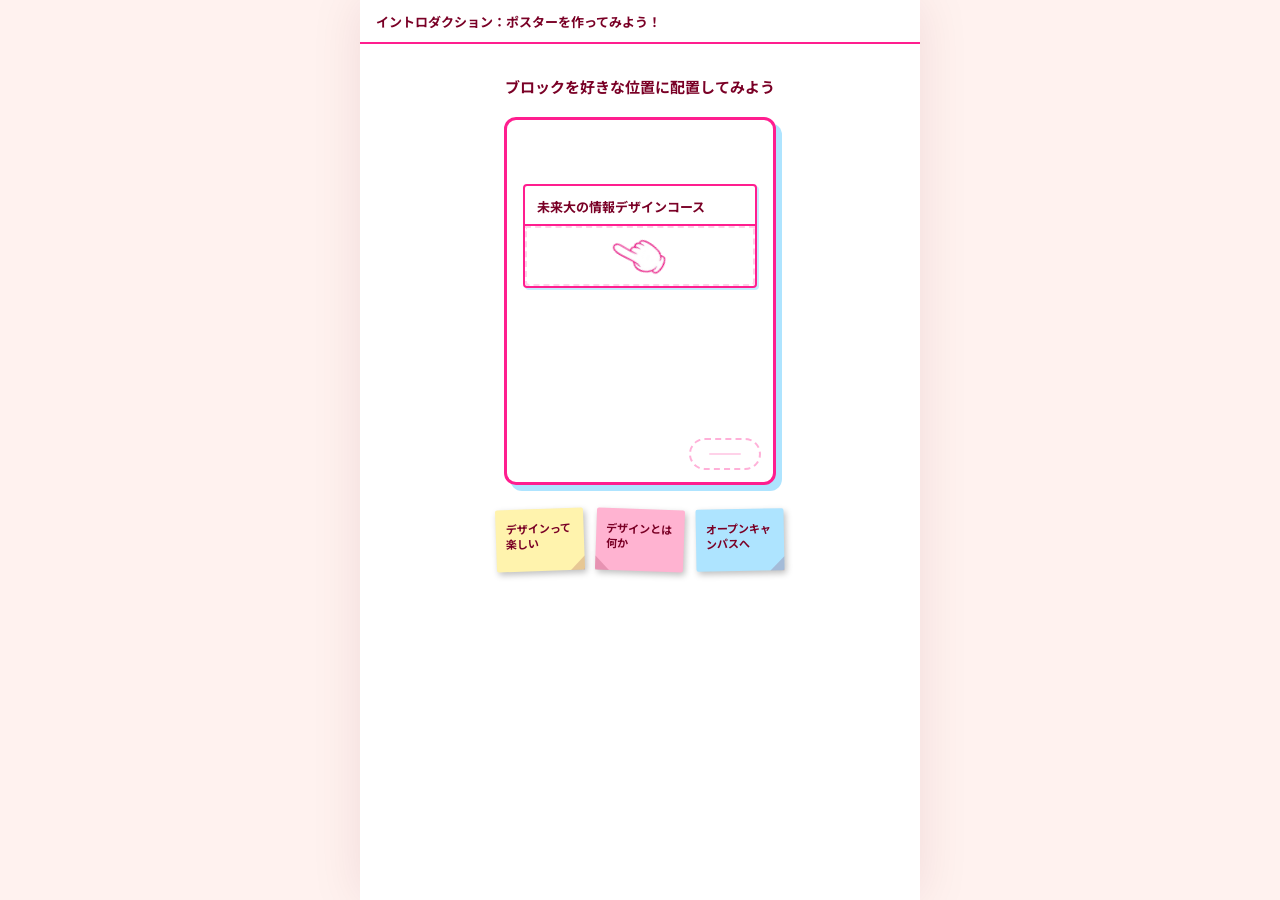
<file: index.html>
<!DOCTYPE html>
<html lang="ja">

<head>
  <meta charset="UTF-8">
  <meta name="viewport" content="width=device-width, initial-scale=1.0, maximum-scale=1.0, user-scalable=no">
  <title>未来大 情報デザインコース 特設サイト</title>
  <link rel="preconnect" href="https://fonts.googleapis.com">
  <link href="https://fonts.googleapis.com/css2?family=Noto+Sans+JP:wght@400;700&display=swap" rel="stylesheet">
  <style>
    *,
    *::before,
    *::after {
      box-sizing: border-box;
      margin: 0;
      padding: 0;
    }

    html {
      font-family: 'Noto Sans JP', 'Hiragino Sans', sans-serif;
      scroll-snap-type: y proximity;
    }

    body {
      background: #FFF2EF;
      min-height: 100vh;
      -webkit-tap-highlight-color: transparent;
    }

    :root {
      /* 茶色（--text系）＝文字専用、または"暗転ヒーロー"背景（--hero-bg-*、意図的な反転演出のみ）
         ピンク（--sub/--border系）＝ボーダー・シャドウ・装飾専用。文字には --text-muted を使う */
      --text: #7A0026;
      --sub: #FF1E8F;
      --yellow: #FFF3AD;
      --pink: #FFB3D1;
      --blue: #AEE4FF;
      --orange: #FF4B2B;
      --border: #FF1E8F;
      --bg: #FFFFFF;
      --page-bg: #FFF2EF;
      --text-muted: rgba(122, 0, 38, 0.55);
      --sticky-fold: rgba(122, 0, 38, 0.18);
      --hero-bg-dark: var(--text);
    }

    /* ── Animations ── */
    /* Transition flash */
    @keyframes flashIn {
      from {
        opacity: 0;
      }

      to {
        opacity: 1;
      }
    }

    @keyframes flashOut {
      from {
        opacity: 1;
      }

      to {
        opacity: 0;
      }
    }

    /* ── Screen management ── */
    .screen {
      display: none;
    }

    .screen.active {
      display: block;
    }

    /* ── Prologue ── */
    #screen-prologue {
      background: var(--bg);
      min-height: 100svh;
      display: none;
      flex-direction: column;
      max-width: 390px;
      margin: 0 auto;
    }

    #screen-prologue.active {
      display: flex;
    }

    .prologue-header {
      height: 44px;
      display: flex;
      align-items: center;
      padding: 0 16px;
      border-bottom: 2px solid var(--border);
      background: var(--bg);
      flex-shrink: 0;
    }

    .prologue-header span {
      font-weight: 700;
      font-size: 13px;
      color: var(--text);
    }

    .prologue-main {
      flex: 1;
      padding: 32px 16px 96px;
    }

    /* ── Poster Game ── */
    .game-title {
      text-align: center;
      font-weight: 700;
      font-size: 15px;
      color: var(--text);
      margin-bottom: 20px;
    }

    /* ── Sticky note fold (shared pattern) ──
       .chip / #ghost-chip 自体に付与し、付箋のめくれた角を表現する。 */
    .sticky-note--fold-br::after,
    .sticky-note--fold-bl::after {
      content: '';
      position: absolute;
      width: 0;
      height: 0;
      border-style: solid;
      border-color: transparent transparent var(--sticky-fold) transparent;
    }
    .sticky-note--fold-br::after { right: 0; bottom: 0; border-width: 0 0 var(--fold, 10px) var(--fold, 10px); }
    .sticky-note--fold-bl::after { left: 0;  bottom: 0; border-width: 0 var(--fold, 10px) var(--fold, 10px) 0; }

    .poster-frame-wrap {
      position: relative;
      width: 272px;
      height: 368px;
      margin: 0 auto;
      transition: transform 0.6s cubic-bezier(0.65, 0, 0.35, 1);
    }

    .poster-frame-wrap.shrink-up {
      transform: translateY(-92px) scale(0.58);
    }

    .poster-frame {
      position: absolute;
      inset: 0;
      background: white;
      border-radius: 12px;
      border: 3px solid var(--border);
      box-shadow: 6px 6px 0 rgba(174, 228, 255, 1);
      overflow: hidden;
      transition: background-color 0.3s;
    }

    /* 「つくる」ボタン押下後：ブロック配置を隠し、完成イメージ画像に変身させる */
    .poster-frame.showing-result .zone-large,
    .poster-frame.showing-result .center-card,
    .poster-frame.showing-result .zone-small {
      opacity: 0;
      transition: opacity 0.2s ease;
    }

    .frame-result-overlay {
      position: absolute;
      inset: 0;
      opacity: 0;
      transition: opacity 0.3s ease;
      pointer-events: none;
      overflow: hidden;
      border-radius: inherit;
    }

    .frame-result-overlay.active {
      opacity: 1;
    }

    .frame-result-overlay img {
      display: block;
      width: 100%;
      height: 100%;
      object-fit: cover;
    }

    /* Large zone — fills entire frame bg */
    .zone-large {
      position: absolute;
      inset: 0;
      border-radius: 12px;
      transition: background-color 0.3s;
    }

    /* Center card */
    .center-card {
      position: absolute;
      left: 16px;
      right: 16px;
      top: 64px;
      background: white;
      border: 2px solid var(--border);
      border-radius: 4px;
      box-shadow: 2px 2px 0 rgba(174, 228, 255, 0.7);
    }

    .center-card-header {
      padding: 12px 12px 8px;
      border-bottom: 2px solid var(--border);
    }

    .center-card-header .sub-label {
      font-size: 8px;
      color: var(--text-muted);
    }

    .center-card-header .title {
      font-weight: 700;
      font-size: 13px;
      color: var(--text);
      line-height: 1.4;
    }

    .zone-center {
      min-height: 60px;
      display: flex;
      align-items: center;
      justify-content: center;
      border-radius: 0 0 4px 4px;
      transition: background-color 0.3s, outline 0.15s;
    }

    .zone-center.hover {
      background: rgba(255, 30, 143, 0.04);
      outline: 2px dashed var(--border);
    }

    .zone-center-chip {
      width: 100%;
      height: 100%;
      min-height: 60px;
      display: flex;
      align-items: center;
      justify-content: center;
      font-weight: 700;
      font-size: 12px;
      color: var(--text);
      border-radius: 0 0 4px 4px;
    }

    .zone-center-placeholder {
      width: 100%;
      min-height: 60px;
      border: 2px dashed rgba(255, 30, 143, 0.2);
      border-radius: 0 0 4px 4px;
      display: flex;
      align-items: center;
      justify-content: center;
    }

    .zone-center-placeholder.hover {
      border-color: var(--border);
      background: rgba(255, 30, 143, 0.04);
    }

    .zone-small {
      position: absolute;
      bottom: 12px;
      right: 12px;
      min-width: 72px;
      min-height: 32px;
      padding: 0 12px;
      border-radius: 9999px;
      display: flex;
      align-items: center;
      justify-content: center;
      transition: background-color 0.3s, border 0.15s;
      border: 2px dashed rgba(255, 30, 143, 0.35);
    }

    .zone-small.hover {
      border-color: var(--border);
      background: rgba(255, 30, 143, 0.06);
    }

    .zone-small.filled {
      border: none;
    }

    .zone-small-placeholder {
      width: 32px;
      height: 2px;
      background: rgba(255, 30, 143, 0.2);
      border-radius: 1px;
    }

    .zone-small-chip {
      font-size: 10px;
      font-weight: 700;
      color: var(--text);
      text-align: center;
    }

    /* ── Chip tray ── */
    .chip-tray {
      display: flex;
      justify-content: center;
      gap: 12px;
      margin-top: 24px;
      flex-wrap: wrap;
      padding: 0 8px;
      transition: opacity 0.3s ease;
    }

    .chip-tray.fading-out {
      opacity: 0;
      pointer-events: none;
    }

    .chip {
      position: relative;
      width: 88px;
      min-height: 62px;
      padding: 8px 10px 16px;
      border-radius: 2px;
      box-shadow: 2px 3px 6px rgba(0, 0, 0, 0.25);
      touch-action: none;
      user-select: none;
      cursor: grab;
      transition: opacity 0.2s;
      -webkit-user-select: none;
      display: flex;
      align-items: center;
      --fold: 14px;
    }

    .chip.placed {
      opacity: 0.28;
      cursor: default;
    }

    .chip[data-id="fun"]     { background: var(--yellow); transform: rotate(-2deg); }
    .chip[data-id="concept"] { background: var(--pink);   transform: rotate(2deg); }
    .chip[data-id="oc"]      { background: var(--blue);   transform: rotate(-1deg); }

    .chip-label {
      font-weight: 700;
      font-size: 11px;
      line-height: 1.35;
      color: var(--text);
    }

    /* ── Ghost chip ── */
    #ghost-chip {
      position: fixed;
      z-index: 999;
      pointer-events: none;
      width: 92px;
      min-height: 64px;
      padding: 8px 10px 16px;
      border-radius: 2px;
      box-shadow: 3px 5px 10px rgba(0, 0, 0, 0.3);
      transform: scale(1.06) rotate(-3deg);
      align-items: center;
      display: none;
      --fold: 14px;
    }
    #ghost-chip[data-chip="fun"]     { background: var(--yellow); }
    #ghost-chip[data-chip="concept"] { background: var(--pink); }
    #ghost-chip[data-chip="oc"]      { background: var(--blue); }

    #ghost-chip.active {
      display: flex;
    }


    /* ── Diagnose button ── */
    .diagnose-btn {
      margin-top: 20px;
      width: 100%;
      padding: 16px;
      font-weight: 700;
      font-size: 16px;
      border-radius: 9999px;
      background: var(--orange);
      color: white;
      border: 3px solid var(--border);
      box-shadow: 4px 4px 0 rgba(255, 30, 143, 1);
      cursor: pointer;
      font-family: inherit;
      display: none;
    }

    .diagnose-btn.visible {
      display: block;
    }

    /* ── Diagnosis result ── */
    .diagnosis-result {
      position: absolute;
      top: 0;
      left: 0;
      right: 0;
      padding: 24px 20px;
      opacity: 0;
      transform: scale(0.92) translateY(16px);
      transition: opacity 0.5s cubic-bezier(0.34, 1.4, 0.64, 1),
                  transform 0.5s cubic-bezier(0.34, 1.4, 0.64, 1);
      pointer-events: none;
      display: none;
    }

    .diagnosis-result.entering {
      display: block;
    }

    .diagnosis-result.visible {
      opacity: 1;
      transform: scale(1) translateY(0);
      pointer-events: auto;
    }

    /* 「作る」ボタンを押した瞬間、選んだ色で一瞬光り、完成ポスターへ変身する演出 */
    .poster-transform-flash {
      position: absolute;
      inset: 0;
      border-radius: inherit;
      opacity: 0;
      pointer-events: none;
      z-index: 5;
      transition: opacity 0.28s ease;
    }

    .poster-transform-flash.active {
      opacity: 1;
      transition: opacity 0.12s ease;
    }

    /* 完成ポスターが現れる瞬間の「魔法っぽいポップな爆発」演出：もくもく（煙玉）＋キラキラ（星） */
    .magic-burst {
      position: absolute;
      inset: -110px;
      pointer-events: none;
      z-index: 7;
      overflow: visible;
    }

    .magic-puff {
      position: absolute;
      left: 50%;
      top: 50%;
      width: 54px;
      height: 54px;
      margin: -27px 0 0 -27px;
      border-radius: 50%;
      background: radial-gradient(circle, rgba(255,255,255,0.95) 0%, rgba(255,255,255,0.55) 55%, rgba(255,255,255,0) 76%);
      opacity: 0;
      transform: translate(0, 0) scale(0.25);
      animation: magicPuffOut 0.78s cubic-bezier(0.16, 1, 0.3, 1) forwards;
      animation-delay: var(--delay, 0s);
    }

    @keyframes magicPuffOut {
      0%   { opacity: 0;    transform: translate(0, 0) scale(0.2); }
      18%  { opacity: 0.95; }
      100% { opacity: 0;    transform: translate(var(--tx), var(--ty)) scale(3.4); }
    }

    .magic-spark {
      position: absolute;
      left: 50%;
      top: 50%;
      width: 30px;
      height: 30px;
      margin: -15px 0 0 -15px;
      font-size: 30px;
      line-height: 30px;
      text-align: center;
      color: var(--spark-color, #FFD84B);
      text-shadow: 0 0 10px rgba(255,255,255,0.95);
      opacity: 0;
      transform: translate(0, 0) scale(0) rotate(0deg);
      animation: magicSparkOut 0.9s cubic-bezier(0.34, 1.56, 0.64, 1) forwards;
      animation-delay: var(--delay, 0s);
    }

    @keyframes magicSparkOut {
      0%   { opacity: 0; transform: translate(0, 0) scale(0) rotate(0deg); }
      28%  { opacity: 1; transform: translate(calc(var(--tx) * 0.45), calc(var(--ty) * 0.45)) scale(1.7) rotate(60deg); }
      100% { opacity: 0; transform: translate(var(--tx), var(--ty)) scale(0.6) rotate(170deg); }
    }

    .result-type-badge {
      display: inline-block;
      color: var(--orange);
      font-weight: 700;
      font-size: 19px;
      padding: 4px 12px;
      border-radius: 6px;
      margin-bottom: 14px;
      letter-spacing: 0.02em;
    }

    .result-hook {
      font-weight: 700;
      font-size: 12px;
      color: var(--text);
      margin-bottom: 10px;
      line-height: 1.5;
    }

    .result-structure {
      font-size: 12px;
      color: var(--text-muted);
      margin-bottom: 4px;
      line-height: 1.6;
    }

    .result-detail {
      font-size: 12px;
      color: var(--text);
      opacity: 0.65;
      line-height: 1.7;
    }

    .result-btns {
      margin-top: 20px;
    }

    .result-share-btn {
      display: block;
      width: 100%;
      padding: 14px 16px;
      background: var(--orange);
      color: white;
      border: 3px solid var(--border);
      box-shadow: 4px 4px 0 rgba(255, 30, 143, 1);
      border-radius: 9999px;
      font-size: 15px;
      font-weight: 700;
      cursor: pointer;
      font-family: inherit;
      margin-bottom: 10px;
      transition: transform 0.1s;
    }

    .result-share-btn:active {
      transform: scale(0.97);
    }

    .result-reset-btn {
      display: block;
      width: 100%;
      padding: 8px 16px;
      background: transparent;
      color: rgba(122, 0, 38, 0.5);
      border: 1.5px solid rgba(122, 0, 38, 0.15);
      border-radius: 9999px;
      font-size: 12px;
      cursor: pointer;
      font-family: inherit;
      text-align: center;
    }

    /* ════════════════════════════
       TOP PAGE
    ════════════════════════════ */
    #screen-top {
      background: var(--bg);
      max-width: 390px;
      margin: 0 auto;
    }

    /* ── Top header ── */
    #top-header {
      position: fixed;
      top: 0;
      left: 50%;
      transform: translateX(-50%);
      width: 100%;
      max-width: 390px;
      height: 44px;
      background: var(--bg);
      border-bottom: 2px solid var(--border);
      display: flex;
      align-items: center;
      justify-content: space-between;
      padding: 0 16px;
      z-index: 50;
      transition: transform 0.3s ease;
    }

    /* ポスター制作中は、直前のコンテンツが一切見えないよう
       ヘッダーごと画面上端の外へ隠し、診断セクションを画面いっぱいに使う */
    body.diagnosis-locked #top-header {
      transform: translateX(-50%) translateY(-100%);
    }

    #top-header .logo {
      font-weight: 700;
      font-size: 13px;
      color: var(--text);
    }

    #menu-btn {
      width: 32px;
      height: 32px;
      background: none;
      border: none;
      cursor: pointer;
      display: flex;
      flex-direction: column;
      justify-content: center;
      align-items: center;
      gap: 5px;
      padding: 4px;
    }

    #menu-btn span {
      display: block;
      width: 20px;
      height: 2px;
      background: var(--text);
      border-radius: 9999px;
      transition: transform 0.2s, opacity 0.2s;
    }

    #menu-btn.open span:nth-child(1) {
      transform: translateY(7px) rotate(45deg);
    }

    #menu-btn.open span:nth-child(2) {
      opacity: 0;
    }

    #menu-btn.open span:nth-child(3) {
      transform: translateY(-7px) rotate(-45deg);
    }

    /* ── Drawer ── */
    #drawer-backdrop {
      position: fixed;
      inset: 0;
      background: rgba(160, 90, 120, 0.30);
      /* 彩度を下げたピンク */
      z-index: 40;
      opacity: 0;
      pointer-events: none;
      transition: opacity 0.25s;
    }

    #drawer-backdrop.open {
      opacity: 1;
      pointer-events: auto;
    }

    #drawer-panel {
      position: fixed;
      right: 0;
      top: 0;
      bottom: 0;
      width: 220px;
      background: var(--bg);
      border-left: 2px solid var(--border);
      z-index: 41;
      padding: 56px 24px 32px;
      display: flex;
      flex-direction: column;
      transform: translateX(100%);
      transition: transform 0.25s cubic-bezier(0.25, 0.1, 0.25, 1);
    }

    #drawer-panel.open {
      transform: translateX(0);
    }

    #drawer-panel a {
      display: block;
      padding: 16px 0;
      font-weight: 700;
      font-size: 14px;
      color: var(--text);
      text-decoration: none;
      border-bottom: 1px solid rgba(255, 30, 143, 0.15);
    }

    #drawer-panel a:last-child {
      border-bottom: none;
    }

    #top-body {
      padding-top: 44px;
    }

    /* ── Key Visual (B1) ── */
    #section-kv {
      position: relative;
      background: var(--page-bg);
      padding-bottom: 10px;
    }

    .kv-photo {
      position: relative;
      width: 100%;
      overflow: hidden;
    }

    /* タイトルロゴが写真の重なり部分に沈んでも隠れないよう、
       ヒーロー写真だけは自身をより前面（z-index）に出し、
       overlayが下の写真の上に重なって見えるようにする */
    .kv-photo--hero {
      z-index: 2;
      overflow: visible;
    }

    /* 各写真には斜めカットの透明な余白が焼き込まれており、そのまま並べると
       想像以上に大きな隙間になる。実測した透明部分の量に合わせて
       負のmargin-topで重ね、隙間を薄いスリット程度に詰める
       （margin指定は要素の幅基準で解決されるため、レスポンシブでカード幅が
       変わっても写真の拡大縮小と一緒に比率が保たれる） */
    .kv-photo--overlap-1 {
      margin-top: -8.5%;
    }

    .kv-photo--overlap-2 {
      margin-top: -7.5%;
    }

    .kv-photo--overlap-3 {
      margin-top: -10%;
    }

    .kv-photo img {
      display: block;
      width: 100%;
      height: auto;
    }

    /* タイトル文字が写真に埋もれないよう、左側だけページ背景色で薄く覆う。
       ロゴを大きくした分ヒーロー写真の高さをはみ出すため、上寄せにして
       上方向にはみ出さないようにする（下方向は .kv-photo--hero の
       z-index により次の写真の上に重なって表示されるため問題ない） */
    .kv-hero-overlay {
      position: absolute;
      inset: 0;
      display: flex;
      flex-direction: column;
      justify-content: flex-start;
      padding: 8px 12px 8px 20px;
      background: linear-gradient(100deg,
        rgba(255, 242, 239, 0.92) 0%,
        rgba(255, 242, 239, 0.78) 40%,
        rgba(255, 242, 239, 0) 65%);
    }

    .kv-hero-label {
      font-size: 11px;
      font-weight: 700;
      letter-spacing: 0.08em;
      color: var(--text);
      opacity: 0.75;
      margin-bottom: 6px;
      text-shadow: 0 1px 3px rgba(255, 255, 255, 0.6);
    }

    .kv-hero-title-img {
      display: block;
      width: 50%;
      max-width: 210px;
      height: auto;
    }

    /* ── Welcome (B2) ── */
    #section-welcome {
      padding: 48px 20px;
      background: var(--bg);
      scroll-margin-top: 44px;
    }

    #section-welcome h2 {
      font-weight: 700;
      font-size: 20px;
      color: var(--text);
      line-height: 1.5;
      margin-bottom: 32px;
    }

    .fade-block {
      opacity: 0;
      transform: translateY(32px) scale(0.97);
      transition: opacity 0.65s cubic-bezier(0.34, 1.4, 0.64, 1),
                  transform 0.65s cubic-bezier(0.34, 1.4, 0.64, 1);
    }

    .fade-block.visible {
      opacity: 1;
      transform: translateY(0) scale(1);
    }

    /* Venn & Cycle – 画面幅によらず常に横並び（図＋説明文）を維持し、
       文章量は変えずに説明文側の幅だけを画面幅に応じて可変にすることで、
       位置関係（並び順・左右配置）がモバイル〜PCまで変わらないようにする */
    .venn-row,
    .cycle-row {
      display: flex;
      flex-direction: row;
      align-items: center;
      gap: 16px;
      margin-bottom: 40px;
    }

    .venn-wrap {
      position: relative;
      width: 150px;
      height: 150px;
      flex-shrink: 0;
    }

    .venn-stage {
      position: absolute;
      top: 0;
      left: 0;
      width: 230px;
      height: 230px;
      transform: scale(0.6522);
      transform-origin: top left;
    }

    .bz-circle {
      position: absolute;
      left: 50%;
      top: 50%;
      width: 92px;
      height: 92px;
      border-radius: 50%;
      opacity: 0;
      animation: bzMoveIn 1.8s cubic-bezier(0.22, 1, 0.36, 1) forwards;
      animation-play-state: paused;
    }

    .venn-wrap.visible .bz-circle,
    .venn-wrap.visible .bz-label {
      animation-play-state: running;
    }

    .bz-c1 {
      background: rgba(255, 243, 147, 0.6);
      color: #B88448;
      border: 2px solid #F8E884;
      --x-start: 83px; --y-start: 0px;
      --x-end: 37px; --y-end: 0px;
      animation-delay: 0.30s;
    }

    .bz-c3 {
      background: rgba(255, 243, 147, 0.6);
      color: #B88448;
      border: 2px solid #F8E884;
      --x-start: -83px; --y-start: 0px;
      --x-end: -37px; --y-end: 0px;
      animation-delay: 0.15s;
    }

    .bz-c4 {
      background: rgba(255, 243, 147, 0.6);
      color: #B88448;
      border: 2px solid #F8E884;
      --x-start: 0px; --y-start: -83px;
      --x-end: 0px; --y-end: -37px;
      animation-delay: 0s;
    }

    .bz-c2 {
      background: rgba(255, 120, 150, 0.55);
      border: 2px solid #ff1E8F;
      color: #fff;
      --x-start: 0px; --y-start: 83px;
      --x-end: 0px; --y-end: 46px;
      animation-delay: 0.60s;
    }

    @keyframes bzMoveIn {
      from {
        opacity: 0;
        transform: translate(calc(-50% + var(--x-start)), calc(-50% + var(--y-start)));
      }
      to {
        opacity: 1;
        transform: translate(calc(-50% + var(--x-end)), calc(-50% + var(--y-end)));
      }
    }

    .bz-label,
    .bz-callout-label {
      position: absolute;
      font-weight: 700;
      white-space: nowrap;
      opacity: 0;
      animation-play-state: paused;
    }

    .bz-label-c1 {
      left: 70%;
      top: 50%;
      font-size: 11px;
      color: var(--text);
      animation: bzLabelRightIn 1.8s cubic-bezier(0.22, 1, 0.36, 1) forwards;
      animation-delay: 0.30s;
    }

    @keyframes bzLabelRightIn {
      from { opacity: 0; transform: translate(-40%, -50%); }
      to { opacity: 1; transform: translate(-50%, -50%); }
    }

    .bz-label-c3 {
      left: 30%;
      top: 50%;
      font-size: 11px;
      color: var(--text);
      animation: bzLabelLeftIn 1.8s cubic-bezier(0.22, 1, 0.36, 1) forwards;
      animation-delay: 0.15s;
    }

    @keyframes bzLabelLeftIn {
      from { opacity: 0; transform: translate(-60%, -50%); }
      to { opacity: 1; transform: translate(-50%, -50%); }
    }

    .bz-label-c4 {
      left: 50%;
      top: 28%;
      font-size: 11px;
      color: var(--text);
      animation: bzLabelTopIn 1.8s cubic-bezier(0.22, 1, 0.36, 1) forwards;
      animation-delay: 0s;
    }

    @keyframes bzLabelTopIn {
      from { opacity: 0; transform: translate(-50%, -60%); }
      to { opacity: 1; transform: translate(-50%, -50%); }
    }

    .bz-callout {
      position: absolute;
      left: 50%;
      top: 50%;
      width: 166px;
      height: 92px;
      pointer-events: none;
    }

    .bz-callout-label {
      left: 2px;
      top: 14px;
      font-size: 17px;
      animation: bzLabelBottomIn 1.8s cubic-bezier(0.22, 1, 0.36, 1) forwards;
      animation-delay: 0.60s;
    }

    @keyframes bzLabelBottomIn {
      from { opacity: 0; transform: translate(-50%, -40%); }
      to { opacity: 1; transform: translate(-50%, -50%); }
    }

    .bz-c2 .bz-callout-label {
      color: #fff;
      text-shadow:
        2px 0 0 #ff1e8f,
        -2px 0 0 #ff1e8f,
        0 2px 0 #ff1e8f,
        0 -2px 0 #ff1e8f,
        1.5px 1.5px 0 #ff1e8f,
        -1.5px 1.5px 0 #ff1e8f,
        1.5px -1.5px 0 #ff1e8f,
        -1.5px -1.5px 0 #ff1e8f;
    }

    .venn-text {
      flex: 1;
      min-width: 0;
      font-size: 13px;
      color: var(--text);
      line-height: 1.7;
    }

    .cycle-text {
      flex: 1;
      min-width: 0;
      font-size: 13px;
      color: var(--text);
      line-height: 1.7;
    }

    .cycle-svg-wrap {
      flex-shrink: 0;
    }

    /* ── PDCA circle（制作サイクル） ── */
    .pdca-wrap {
      position: relative;
      width: 150px;
      height: 150px;
      overflow: hidden;
      flex-shrink: 0;
    }

    .pdca-scale {
      position: absolute;
      top: 0;
      left: 0;
      width: 520px;
      height: 520px;
      transform-origin: top left;
      transform: scale(0.2885);
    }

    .pdca-arc {
      position: absolute;
      inset: 0;
      transform-origin: 260px 260px;
      transform: rotate(-14deg);
      opacity: 0;
      transition: transform 0.85s cubic-bezier(0.16, 1, 0.3, 1),
                  opacity 0.85s cubic-bezier(0.16, 1, 0.3, 1);
    }

    .pdca-arc img {
      position: absolute;
      display: block;
      width: auto;
    }

    .pdca-arc-1 { transition-delay: 0s; }
    .pdca-arc-1 img { left: 260px; bottom: 265px; height: 258px; }

    .pdca-arc-2 { transition-delay: 0.16s; }
    .pdca-arc-2 img { left: 250px; top: 225px; height: 258px; }

    .pdca-arc-3 { transition-delay: 0.32s; }
    .pdca-arc-3 img { right: 241px; top: 220px; height: 264px; }

    .pdca-arc-4 { transition-delay: 0.48s; }
    .pdca-arc-4 img { right: 233px; bottom: 277px; height: 245px; }

    .cycle-svg-wrap.visible .pdca-arc {
      transform: rotate(0deg);
      opacity: 1;
    }

    .pdca-label {
      position: absolute;
      color: #ffffff;
      font-size: 44px;
      font-weight: 900;
      line-height: 1;
      letter-spacing: 0.02em;
      white-space: nowrap;
      text-shadow:
        -3px -3px 0 #FF1E8F, 3px -3px 0 #FF1E8F,
        -3px  3px 0 #FF1E8F, 3px  3px 0 #FF1E8F,
           0 -3px 0 #FF1E8F,    0  3px 0 #FF1E8F,
        -3px    0 0 #FF1E8F, 3px    0 0 #FF1E8F;
      opacity: 0;
      transition: opacity 0.85s cubic-bezier(0.16, 1, 0.3, 1);
    }

    .pdca-label-1 { right: 58px; top: 75px; transition-delay: 0s; }
    .pdca-label-2 { right: 62px; bottom: 120px; transition-delay: 0.16s; }
    .pdca-label-3 { left: 75px; bottom: 120px; transition-delay: 0.32s; }
    .pdca-label-4 { left: 75px; top: 75px; transition-delay: 0.48s; }

    .cycle-svg-wrap.visible .pdca-label {
      opacity: 1;
    }

    .process-text {
      font-size: 13px;
      color: var(--text);
      line-height: 1.7;
      margin-bottom: 12px;
    }

    .assign-intro-heading {
      font-weight: 600;
      font-size: 13px;
      color: var(--text-muted);
      line-height: 1.5;
      margin-top: 4px;
      margin-bottom: 16px;
    }

    .assign-intro-text {
      font-size: 13px;
      color: var(--text-muted);
      line-height: 1.7;
      margin-top: 24px;
      margin-bottom: 4px;
    }

    .assign-card-row {
      display: flex;
      flex-direction: column;
      gap: 20px;
      margin-top: 8px;
      margin-bottom: 8px;
    }

    .facility-grid {
      display: grid;
      grid-template-columns: repeat(3, 1fr);
      gap: 8px;
      margin-bottom: 32px;
    }

    .facility-img {
      height: 80px;
      border-radius: 12px;
      border: 1.5px solid rgba(255, 30, 143, 0.25);
      margin-bottom: 6px;
      overflow: hidden;
    }

    .facility-img img {
      display: block;
      width: 100%;
      height: 100%;
      object-fit: cover;
    }

    .facility-name {
      font-weight: 700;
      font-size: 11px;
      color: var(--text);
    }

    .facility-desc {
      font-size: 9px;
      color: var(--text-muted);
      line-height: 1.4;
    }

    /* Tools — 7 items, single row */
    .tools-row {
      display: flex;
      gap: 4px;
      margin-bottom: 32px;
    }

    .tool-tile {
      flex: 1;
      min-width: 0;
      display: flex;
      flex-direction: column;
      align-items: center;
      gap: 3px;
      padding: 4px 2px;
    }

    .tool-icon {
      width: 36px;
      height: 36px;
      display: flex;
      align-items: center;
      justify-content: center;
    }

    .tool-icon img {
      width: 100%;
      height: 100%;
      object-fit: contain;
    }

    .tool-name {
      font-size: 9px;
      color: var(--text-muted);
      text-align: center;
    }

    .oc-note {
      font-size: 12px;
      color: var(--text-muted);
      line-height: 1.6;
    }

    .assignment-card {
      width: 100%;
      background: white;
      border: 1.5px solid rgba(255, 30, 143, 0.2);
      box-shadow: 0 6px 24px rgba(122, 0, 38, 0.08);
      border-radius: 16px;
      overflow: hidden;
    }


    .assignment-num {
      padding: 20px 16px 4px;
      font-size: 10px;
      font-weight: 700;
      color: var(--text-muted);
    }

    .assignment-title {
      padding: 0 16px 12px;
      font-weight: 700;
      font-size: 22px;
      color: var(--text);
      line-height: 1.3;
    }

    .assignment-img {
      margin: 0 16px 16px;
      height: 160px;
      border-radius: 4px;
      border: 1px solid rgba(255, 30, 143, 0.2);
      display: flex;
      align-items: center;
      justify-content: center;
      overflow: hidden;
    }

    .assignment-img img {
      display: block;
      width: 100%;
      height: 100%;
      object-fit: cover;
    }

    .assignment-img span {
      font-size: 11px;
      color: var(--text);
      opacity: 0.5;
    }

    .assignment-desc {
      padding: 0 16px 20px;
      font-size: 13px;
      color: var(--text);
      line-height: 1.75;
    }

    /* ── Diagnosis section (B4) ── */
    #section-diagnosis {
      padding: 56px 20px 72px;
      background: var(--page-bg);
      /* scrollIntoView() でこのセクションへ移動した際、position:fixed の
         #top-header（高さ44px）の裏に上端が隠れないよう余白を確保する */
      scroll-margin-top: 44px;
    }

    #section-diagnosis h2 {
      font-weight: 700;
      font-size: 22px;
      color: var(--text);
      margin-bottom: 28px;
      padding-top: 0;
      border-top: none;
      line-height: 1.4;
    }

    #section-diagnosis h2 span {
      color: var(--text-muted) !important;
    }

    #section-diagnosis .game-title {
      color: var(--text);
    }

    /* ── CTA (B5) ── */
    #section-cta {
      padding: 48px 20px;
      background: var(--page-bg);
      scroll-margin-top: 44px;
    }

    /* 「次へ」到達直後の1画面（バッジ〜ツール／設備紹介まで）を、
       .cta-heading の手前でちょうど1画面（固定ヘッダー44px＋本セクションの
       padding-top 48pxを除いた残り）に収める。scroll-snapや強制ページ送りは
       使わず、この直後は通常のスクロールで .cta-heading 以降へ地続きに続く
       （内容が多い端末では自然にはみ出してスクロールが伸びるだけで、
       レイアウトが壊れることはない）。
       space-evenly により、余白を画面中央に集めて「独立したカード」に
       見せるのではなく、各要素の間隔として広く分配する */
    .cta-first-screen {
      min-height: calc(100svh - 44px - 48px);
      display: flex;
      flex-direction: column;
      justify-content: space-evenly;
    }

    .cta-bridge-badge {
      display: none;
      align-items: center;
      justify-content: center;
      gap: 6px;
      width: fit-content;
      margin: 0 auto 14px;
      background: var(--yellow);
      border: 2px solid var(--border);
      border-radius: 9999px;
      padding: 6px 18px;
      font-size: 13px;
      font-weight: 700;
      color: var(--text);
      letter-spacing: 0.03em;
      box-shadow: 2px 2px 0 var(--border);
    }

    /* ポスターの診断結果が表示されている間だけ見せる */
    .cta-bridge-badge.result-shown {
      display: flex;
    }

    .cta-intro-heading {
      font-weight: 700;
      font-size: 20px;
      color: var(--text);
      line-height: 1.5;
      margin-bottom: 28px;
    }

    /* ツール紹介・設備環境をひとつのまとまりに見せる */
    .cta-tools-facility .tools-row {
      margin-bottom: 12px;
    }

    .cta-heading {
      font-size: 44px;
      font-weight: 900;
      color: var(--text);
      line-height: 1.1;
      letter-spacing: -0.03em;
      margin-bottom: 14px;
    }

    .cta-heading .accent {
      color: var(--sub);
    }

    .cta-heading .year {
      display: block;
      font-size: 26px;
      font-weight: 700;
      color: var(--text);
      letter-spacing: 0.02em;
      margin-top: 4px;
    }

    .cta-lead {
      font-size: 14px;
      color: var(--text-muted);
      line-height: 1.75;
    }

    .oc-poster {
      max-width: 280px;
      border: 3px solid var(--border);
      box-shadow: 7px 7px 0 var(--pink);
      border-radius: 14px;
      overflow: hidden;
      background: var(--pink);
      aspect-ratio: 3/4;
      margin: 0 auto 24px;
    }

    .oc-poster img {
      display: block;
      width: 100%;
      height: 100%;
      object-fit: cover;
    }

    .cta-card {
      background: var(--bg);
      border: 2px solid var(--pink);
      border-radius: 14px;
      padding: 18px 20px;
      box-shadow: 4px 4px 0 var(--pink);
      display: flex;
      flex-direction: column;
      gap: 14px;
      margin-bottom: 16px;
    }

    .cta-card-label {
      font-size: 11px;
      font-weight: 700;
      color: var(--sub);
      letter-spacing: 0.1em;
    }

    .cta-event-label {
      display: block;
      font-size: 11px;
      font-weight: 700;
      color: var(--text-muted);
      letter-spacing: 0.08em;
      margin-bottom: 2px;
    }

    .cta-event-value {
      display: block;
      font-size: 15px;
      font-weight: 500;
      color: var(--text);
      line-height: 1.6;
    }

    .cta-access-row {
      display: flex;
      align-items: baseline;
      gap: 8px;
    }

    .cta-access-from {
      font-size: 14px;
      font-weight: 700;
      color: var(--text);
    }

    .cta-access-time {
      font-size: 12px;
      font-weight: 700;
      color: white;
      background: var(--border);
      border-radius: 4px;
      padding: 1px 6px;
    }

    .cta-map-embed {
      border-radius: 10px;
      overflow: hidden;
      border: 1.5px solid var(--pink);
      margin-top: 4px;
      height: 160px;
      position: relative;
    }

    .cta-map-embed iframe {
      border: none;
      display: block;
      width: 100%;
      height: 100%;
    }

    .cta-map-link {
      display: block;
      text-align: center;
      font-size: 12px;
      font-weight: 700;
      color: var(--border);
      text-decoration: none;
      letter-spacing: 0.04em;
    }

    .cta-btn {
      display: block;
      width: 100%;
      padding: 16px;
      text-align: center;
      font-weight: 700;
      font-size: 16px;
      border-radius: 9999px;
      background: var(--orange);
      color: white;
      border: 3px solid var(--border);
      box-shadow: 4px 4px 0 rgba(255, 30, 143, 1);
      text-decoration: none;
      transition: transform 0.1s;
    }

    .cta-btn:active {
      transform: scale(0.97);
    }

    .cta-btn-note {
      text-align: center;
      font-size: 12px;
      color: var(--text-muted);
      margin-top: 10px;
    }

    .cta-wave {
      margin: 36px -20px 0;
      line-height: 0;
    }

    .cta-wave svg {
      width: 100%;
      display: block;
    }

    .site-footer {
      background: var(--pink);
      margin: 0 -20px;
      padding: 28px 20px 48px;
      text-align: center;
    }

    .site-footer-name {
      font-size: 15px;
      font-weight: 700;
      color: var(--text);
      letter-spacing: 0.04em;
    }

    .site-footer-dept {
      font-size: 13px;
      color: var(--text-muted);
      margin-top: 4px;
      font-weight: 500;
    }

    .site-footer-links {
      display: flex;
      justify-content: center;
      gap: 20px;
      margin-top: 18px;
    }

    .site-footer-links a {
      font-size: 11px;
      color: var(--text-muted);
      text-decoration: none;
      font-weight: 500;
    }

    .site-footer-copy {
      font-size: 11px;
      color: var(--text-muted);
      margin-top: 20px;
    }

    /* ══════════════════════════════
       GATE — 座学から演習への切り替え確認
    ══════════════════════════════ */
    #section-diagnosis.gated,
    #section-cta.gated {
      display: none;
    }

    #section-gate {
      position: relative;
      min-height: 26vh;
      background: var(--bg);
      text-align: center;
      overflow: hidden;
    }

    #section-gate.gated {
      display: none;
    }

    .gate-board {
      position: absolute;
      left: 0;
      right: 0;
      bottom: 0;
      background: var(--hero-bg-dark);
      border-radius: 20px 20px 0 0;
      padding: 28px 24px 36px;
      transform: translateY(100%);
      transition: transform 0.45s cubic-bezier(0.34, 1.4, 0.64, 1);
    }

    .gate-board.visible {
      transform: translateY(0);
    }

    .gate-question {
      font-weight: 700;
      font-size: 22px;
      color: white;
      line-height: 1.6;
      margin-bottom: 32px;
    }

    .gate-btns {
      display: flex;
      gap: 14px;
      justify-content: center;
      flex-wrap: wrap;
    }

    .gate-btn {
      padding: 14px 32px;
      border-radius: 9999px;
      font-weight: 700;
      font-size: 16px;
      border: 3px solid var(--border);
      cursor: pointer;
      font-family: inherit;
      box-shadow: 4px 4px 0 rgba(255, 30, 143, 1);
      transition: transform 0.1s;
    }

    .gate-btn:active {
      transform: scale(0.97);
    }

    .gate-btn-primary {
      background: var(--orange);
      color: white;
    }

    .gate-btn-secondary {
      background: white;
      color: var(--text);
    }

    /* ── ポスター制作中は1画面に固定し、CTAへスクロールできないようにする ── */
    body.diagnosis-locked {
      overflow: hidden;
    }

    body.diagnosis-locked #section-diagnosis {
      /* ヘッダーは非表示になるため、画面の高さをまるごと使う */
      height: 100svh;
      overflow-y: auto;
      overflow-x: hidden;
      padding: 16px 20px 24px;
      display: flex;
      flex-direction: column;
      justify-content: flex-start;
    }

    body.diagnosis-locked #section-diagnosis h2 {
      font-size: 18px;
      margin-bottom: 12px;
    }

    /* 「つくる →」を押してサブテキストが消えると見出しの行数が減り、
       その分ポスターとの距離が詰まって見えてしまうため、
       サブテキストが無くなった分の余白を補って近さを解消する */
    body.diagnosis-locked #section-diagnosis h2.diagnosis-heading--result {
      margin-bottom: 32px;
    }

    /* JS（fitDiagnosisToScreen）が、画面の高さに収まるよう必要に応じて
       このラッパーごと縮小表示する。transform-origin は上端中央に固定し、
       ヘッダー同様のスライド演出と合わせて自然に見えるようにする */
    #diagnosis-fit {
      width: 100%;
      transform-origin: top center;
      transition: transform 0.25s ease, height 0.25s ease;
    }

    /* 座学ゲート通過直後、診断コンテンツを下からせり上がりながらフェードインさせる
       （.gate-board / .fade-block と同じ transform+transition の手法）。
       実際のスクロール位置移動（window.scrollTo）は瞬間ジャンプのまま維持し、
       見た目の演出だけをここで分離して与えることで、スクロール操作中の
       競合バグ（overflow:hidden ロックとの衝突）を再発させない。
       #diagnosis-fit 自体の transform は fitDiagnosisToScreen() の縮小率専用のため、
       スライドインは一つ外側の #section-diagnosis 側で担当し、プロパティの取り合いを避ける */
    #section-diagnosis.diagnosis-enter {
      opacity: 0;
      transform: translateY(28px);
    }

    #section-diagnosis.diagnosis-enter-active {
      transition: opacity 0.5s cubic-bezier(0.34, 1.4, 0.64, 1),
                  transform 0.5s cubic-bezier(0.34, 1.4, 0.64, 1);
      opacity: 1;
      transform: translateY(0);
    }

    /* 「次へ」ボタンは診断結果の「もう一度試す」ボタンの直下に、通常フローの一部として表示する */
    .diagnosis-next-btn {
      display: none;
      width: 100%;
      margin-top: 4px;
      padding: 14px 16px;
      background: var(--hero-bg-dark);
      color: #fff;
      border: 3px solid var(--border);
      border-radius: 9999px;
      font-size: 15px;
      font-weight: 700;
      font-family: inherit;
      cursor: pointer;
      box-shadow: 4px 4px 0 rgba(255, 30, 143, 1);
      text-align: center;
    }

    .diagnosis-next-btn.visible {
      display: block;
    }

    /* ══════════════════════════════
       EXPERIMENT LOG EXPORT
    ══════════════════════════════ */
    .export-log-btn {
      display: block;
      width: auto;
      max-width: 260px;
      margin: 20px auto 0;
      padding: 14px 24px;
      background: var(--hero-bg-dark);
      color: white;
      border: 3px solid var(--border);
      border-radius: 9999px;
      font-size: 15px;
      font-weight: 700;
      font-family: inherit;
      cursor: pointer;
      text-align: center;
      box-shadow: 4px 4px 0 rgba(255, 30, 143, 1);
      transition: transform 0.1s;
    }

    .export-log-btn:active {
      transform: scale(0.97);
    }

    .export-log-toast {
      position: fixed;
      left: 50%;
      bottom: 32px;
      transform: translateX(-50%);
      background: var(--text);
      color: white;
      font-size: 13px;
      font-weight: 700;
      padding: 10px 20px;
      border-radius: 9999px;
      z-index: 3000;
      opacity: 0;
      pointer-events: none;
      transition: opacity 0.3s ease;
    }

    .export-log-toast.visible {
      opacity: 1;
    }

    /* ══════════════════════════════
       RESPONSIVE — タブレット・PC幅対応
       このサイトはスマホの画面を模した「1枚のカード」として設計されている。
       中の座標はモバイル基準で手調整されているため内部要素はそのまま維持し、
       画面が広いときはカード自体の最大幅を段階的に広げて中央表示する。
    ══════════════════════════════ */
    @media (min-width: 600px) {

      #screen-prologue,
      #screen-top,
      #top-header {
        max-width: 480px;
      }

      #screen-prologue,
      #screen-top {
        box-shadow: 0 0 48px rgba(122, 0, 38, 0.10);
      }
    }

    @media (min-width: 900px) {

      #screen-prologue,
      #screen-top,
      #top-header {
        max-width: 560px;
      }
    }
  </style>
</head>

<body>

  <!-- ════════════════════════════
     PROLOGUE
════════════════════════════ -->
  <div id="screen-prologue" class="active">
    <div class="prologue-header">
      <span>イントロダクション：ポスターを作ってみよう！</span>
    </div>
    <div class="prologue-main">
      <div id="prologue-game"></div>
    </div>
  </div>

  <!-- ════════════════════════════
     TOP PAGE
════════════════════════════ -->
  <div id="screen-top" class="screen">
    <header id="top-header">
      <span class="logo">未来大 情報デザインコース</span>
      <button id="menu-btn" aria-label="メニュー">
        <span></span><span></span><span></span>
      </button>
    </header>

    <div id="drawer-backdrop"></div>
    <nav id="drawer-panel">
      <a href="#section-welcome" class="nav-link">コースについて</a>
      <a href="#section-diagnosis" class="nav-link">ポスターをつくる</a>
      <a href="#section-cta" class="nav-link">オープンキャンパス</a>
    </nav>

    <div id="top-body">
      <!-- B1: Key Visual -->
      <section id="section-kv"></section>

      <!-- B2: Welcome -->
      <section id="section-welcome">
        <h2 class="fade-block">未来大の情報デザインコースでは<br>ポスターのレイアウトを含む、<br>情報設計について学んでいます。</h2>

        <div class="fade-block venn-row" style="transition-delay:0.1s">
          <p class="venn-text">未来大学には4つのコースがあり、情報デザインは「デザイン」を様々な角度から学びます。</p>
          <div class="venn-wrap">
            <div class="venn-stage">
              <div class="bz-circle bz-c1"><span class="bz-label bz-label-c1">情報システム</span></div>
              <div class="bz-circle bz-c3"><span class="bz-label bz-label-c3">知覚システム</span></div>
              <div class="bz-circle bz-c4"><span class="bz-label bz-label-c4">複雑系</span></div>
              <div class="bz-circle bz-c2">
                <div class="bz-callout">
                  <span class="bz-callout-label">情報デザイン</span>
                </div>
              </div>
            </div>
          </div>
        </div>

        <div class="fade-block cycle-row" style="transition-delay:0.1s">
          <div class="cycle-svg-wrap">
            <div class="pdca-wrap">
              <div class="pdca-scale">
                <div class="pdca-arc pdca-arc-1"><img src="cycle-plan.png" alt=""></div>
                <div class="pdca-arc pdca-arc-2"><img src="cycle-make.png" alt=""></div>
                <div class="pdca-arc pdca-arc-3"><img src="cycle-check.png" alt=""></div>
                <div class="pdca-arc pdca-arc-4"><img src="cycle-improve.png" alt=""></div>
                <span class="pdca-label pdca-label-1">計画</span>
                <span class="pdca-label pdca-label-2">制作</span>
                <span class="pdca-label pdca-label-3">評価</span>
                <span class="pdca-label pdca-label-4">改善</span>
              </div>
            </div>
          </div>
          <p class="cycle-text">「計画」→「制作」→「評価」→「改善」を繰り返すサイクルを、PDCA（Plan, Do, Check, Action）サイクルと言います。</p>
        </div>

        <div class="fade-block process-block" style="transition-delay:0.08s">
          <p class="process-text">課題を通して、集めた情報を整理し、"伝わる形"に組み立てていく。それが、このコースで身につける力です。</p>
          <p class="assign-intro-text">では具体的に何をしているのか、２年生の制作課題について覗いてみましょう</p>
          <h3 class="assign-intro-heading">２年生の制作課題</h3>
          <div class="assign-card-row" id="assign-card-row"></div>
        </div>

        <div class="fade-block" style="transition-delay:0.05s">
          <p class="oc-note">8/3オープンキャンパスでも、デザコ ブースにて詳しくお話します</p>
        </div>
      </section>

      <!-- Gate: 座学 → 演習 -->
      <section id="section-gate">
        <div class="gate-board">
          <p class="gate-question">座学はここまでです！<br>演習の準備はできましたか？</p>
          <div class="gate-btns">
            <button class="gate-btn gate-btn-primary" id="gate-btn-ja">はい</button>
            <button class="gate-btn gate-btn-secondary" id="gate-btn-en">YES</button>
          </div>
        </div>
      </section>

      <!-- B4: Diagnosis -->
      <section id="section-diagnosis" class="gated">
        <div id="diagnosis-fit">
          <div class="fade-block">
            <h2 id="diagnosis-heading">もう一度、<br>ポスターをつくってみよう<br id="diagnosis-subtitle-br"><span id="diagnosis-subtitle"
                style="font-size:13px;font-weight:400;color:var(--text-muted)">同じ3つのブロックを、今度は意識して配置してみよう。</span></h2>
          </div>
          <div id="full-game"></div>
        </div>
      </section>

      <!-- B5: CTA -->
      <section id="section-cta" class="gated">
        <div class="cta-first-screen">
          <div class="fade-block cta-bridge-badge" id="cta-bridge-badge">✦ あなたの作品ができた！ ✦</div>

          <h2 class="fade-block cta-intro-heading" style="transition-delay:0.08s">未来大の情報デザインコースでは、<br>これらを学ぶための環境が整っています</h2>

          <div class="cta-tools-facility">
            <div class="fade-block tools-row" style="transition-delay:0.11s">
              <div class="tool-tile">
                <div class="tool-icon"><img src="tool-figma.png" alt="Figma"></div>
                <div class="tool-name">Figma</div>
              </div>
              <div class="tool-tile">
                <div class="tool-icon"><img src="tool-illustrator.png" alt="Illustrator"></div>
                <div class="tool-name">Illustrator</div>
              </div>
              <div class="tool-tile">
                <div class="tool-icon"><img src="tool-photoshop.png" alt="Photoshop"></div>
                <div class="tool-name">Photoshop</div>
              </div>
              <div class="tool-tile">
                <div class="tool-icon"><img src="tool-chatgpt.png" alt="ChatGPT"></div>
                <div class="tool-name">ChatGPT</div>
              </div>
              <div class="tool-tile">
                <div class="tool-icon"><img src="tool-notebooklm.png" alt="NotebookLM"></div>
                <div class="tool-name">NotebookLM</div>
              </div>
              <div class="tool-tile">
                <div class="tool-icon"><img src="tool-gemini.png" alt="Gemini"></div>
                <div class="tool-name">Gemini</div>
              </div>
              <div class="tool-tile">
                <div class="tool-icon"><img src="tool-arduino.png" alt="Arduino"></div>
                <div class="tool-name">Arduino</div>
              </div>
            </div>
            <div class="fade-block facility-grid" style="transition-delay:0.14s">
              <div>
                <div class="facility-img"><img src="工房.JPG" alt="工房"></div>
                <div class="facility-name">工房</div>
                <div class="facility-desc">レーザーカッター・3Dプリンタを備える</div>
              </div>
              <div>
                <div class="facility-img"><img src="アトリエ.JPG" alt="アトリエ"></div>
                <div class="facility-name">アトリエ</div>
                <div class="facility-desc">大型スクリーンと可動家具のラボ</div>
              </div>
              <div>
                <div class="facility-img"><img src="ミュージアム.jpg" alt="ミュージアム"></div>
                <div class="facility-name">ミュージアム</div>
                <div class="facility-desc">学生作品を展示する学内ギャラリー</div>
              </div>
            </div>
          </div>
        </div>

        <div class="fade-block" style="transition-delay:0.13s">
          <h2 class="cta-heading">オープン<br><span class="accent">キャンパス</span><span class="year">2026</span></h2>
          <p class="cta-lead">一人より、二人の方がきっと楽しい。</p>
        </div>

        <div class="fade-block" style="transition-delay:0.14s">
          <div class="oc-poster">
            <img src="oc-poster.png" alt="オープンキャンパス 公立はこだて未来大学 8月1日（土）公式ポスター">
          </div>
        </div>

        <div class="fade-block cta-card" style="transition-delay:0.2s">
          <p class="cta-card-label">イベント詳細</p>
          <div>
            <span class="cta-event-label">開催日程</span>
            <span class="cta-event-value">2026年8月1日（土）　11:00〜15:00</span>
          </div>
          <div>
            <span class="cta-event-label">会場</span>
          </div>
          <div class="cta-map-embed">
            <iframe title="公立はこだて未来大学 地図"
              src="https://maps.google.com/maps?q=Future+University+Hakodate,Hakodate,Hokkaido,Japan&output=embed&z=15&hl=ja"
              loading="lazy" referrerpolicy="no-referrer-when-downgrade"></iframe>
          </div>
          <a class="cta-map-link" href="https://maps.google.com/maps?q=公立はこだて未来大学" target="_blank" rel="noopener noreferrer">Google マップで開く →</a>
          <div class="cta-access-row"><span class="cta-access-from">函館駅から</span><span class="cta-access-time">バスで約1時間</span></div>
          <div class="cta-access-row"><span class="cta-access-from">新函館北斗駅から</span><span class="cta-access-time">バスで約1時間</span></div>
          <div class="cta-access-row"><span class="cta-access-from">函館空港から</span><span class="cta-access-time">バスで約1時間半</span></div>
        </div>

        <div class="fade-block" style="transition-delay:0.3s">
          <a href="https://www.fun.ac.jp/admission/open-campus/" class="cta-btn">参加を申し込む →</a>
          <p class="cta-btn-note">＊ 申し込みは大学公式サイトから（無料）</p>
        </div>

        <button type="button" id="export-log-btn" class="export-log-btn">実験データをコピー</button>

        <div class="cta-wave" aria-hidden="true">
          <svg viewBox="0 0 430 32" xmlns="http://www.w3.org/2000/svg" preserveAspectRatio="none">
            <path d="M0,16 C72,32 144,0 215,16 C286,32 358,0 430,16 L430,32 L0,32 Z" fill="#FFB3D1" opacity="0.5" />
            <path d="M0,22 C72,10 144,32 215,22 C286,10 358,32 430,22 L430,32 L0,32 Z" fill="#FFB3D1" />
          </svg>
        </div>

        <div class="site-footer">
          <p class="site-footer-name">公立はこだて未来大学</p>
          <p class="site-footer-dept">情報デザインコース</p>
          <div class="site-footer-links">
            <a href="#">大学公式サイト</a>
            <a href="#">お問い合わせ</a>
            <a href="#">アクセス</a>
          </div>
          <p class="site-footer-copy">© 2026 Future University Hakodate</p>
        </div>
      </section>
    </div>
  </div>

  <div id="ghost-chip" class="sticky-note--fold-br">
    <span class="chip-label"></span>
  </div>

  <button type="button" id="diagnosis-next-btn" class="diagnosis-next-btn">次へ ↓</button>

  <script>
    'use strict';

    /* ══════════════════════════════
       LOGGER — 実験データ収集（画面には一切表示しない）
    ══════════════════════════════ */
    const Logger = (function () {
      const startTime = performance.now();
      const events = [];
      function log(type, detail) {
        events.push(Object.assign({ t: Math.round(performance.now() - startTime), type: type }, detail || {}));
      }
      function toJSON() {
        return JSON.stringify(events, null, 2);
      }
      return { log: log, toJSON: toJSON };
    })();

    const CHIPS = {
      fun: { label: 'デザインって楽しい', color: '#FFF3AD' },
      concept: { label: 'デザインとは何か', color: '#FFB3D1' },
      oc: { label: 'オープンキャンパスへ', color: '#AEE4FF' },
    };

    /* 各チップの付箋が「めくれる」角。チップトレイ／zone-large／zone-center で共通使用 */
    const STICKY_FOLD = {
      fun:     'sticky-note--fold-br',
      concept: 'sticky-note--fold-bl',
      oc:      'sticky-note--fold-br',
    };

    const DIAGNOSES = {
      'fun-concept-oc': { type: '部活勧誘ポスター', hook: '「雰囲気で引き込んでから問いかける」構成。', structure: '楽しさが背景を埋め、タイトルと概念が中央に、OCへの誘いがバッジに。', detail: '押しつけがましくなく、来てくれる人を待つスタンスが伝わります。まず雰囲気で心をつかみ、「どんなとこ？」という興味へとつながる流れ。' },
      'fun-oc-concept': { type: 'ライブのフライヤー', hook: '「楽しさを見せてすぐ行動に誘う」構成。', structure: '楽しさが背景を埋め、タイトルとOC日程が中央に、概念の問いがバッジに。', detail: '細かい説明より雰囲気と日程だけあれば十分、というフライヤーらしい割り切りが出ています。勢いで動かすデザイン。' },
      'concept-fun-oc': { type: '博物館の解説パネル', hook: '「問いを立ててから楽しさを添える」構成。', structure: '概念が背景を埋め、タイトルと楽しさが中央に、OCへの誘いがバッジに。', detail: '「デザインとは何か」を先に見せることで、興味を持った人を確実に引き込みます。楽しさはその後押し。' },
      'concept-oc-fun': { type: 'セミナーの告知チラシ', hook: '「問いかけてから行動へ誘う」構成。', structure: '概念が背景を埋め、タイトルとOC日程が中央に、楽しさのバッジが和らげる。', detail: '「デザインとは何か」を先に提示してからOCに誘う丁寧な導線。参加者に内容を吟味してほしいセミナー告知に近い構成。' },
      'oc-fun-concept': { type: 'タイムセールのポスター', hook: '「まず来てもらって、楽しさで後押しする」構成。', structure: 'OCポスターが背景を埋め、タイトルと楽しさが中央に、概念の問いがバッジに。', detail: '「来て！」が最前面に出て、楽しさで背中を押す。とにかく足を運んでもらうことが最優先の、勢いのある構成。' },
      'oc-concept-fun': { type: '求人広告', hook: '「行動を前面に出して問いで補強する」構成。', structure: 'OCポスターが背景を埋め、タイトルと概念が中央に、楽しさのバッジが締める。', detail: '「来てほしい」を最前面に出してから、デザインとは何かで理由を補足する。誠実さと勢いが両立した構成。' },
    };

    /* ══════════════════════════════
       POSTER IMAGE PRELOAD — 「つくる」を押した瞬間の読み込みラグ（カクつき）対策。
       診断結果画像は数MBあるため、ゲート通過時（座学→演習へ切り替わるタイミング）に
       裏側で先読みしておき、実際に表示する時にはキャッシュ済みの状態にする。
    ══════════════════════════════ */
    const posterImageCache = {};

    function preloadPosterImage(type) {
      if (posterImageCache[type]) return posterImageCache[type];
      posterImageCache[type] = new Promise(resolve => {
        const img = new Image();
        img.onload = () => resolve(img);
        img.onerror = () => resolve(null);
        img.src = `${type}.png`;
      });
      return posterImageCache[type];
    }

    function preloadAllPosterImages() {
      Object.values(DIAGNOSES).forEach(d => preloadPosterImage(d.type));
    }

    /* ══════════════════════════════
       MAGIC BURST — 完成ポスターが現れる瞬間の、もくもく＋キラキラのポップな爆発演出
    ══════════════════════════════ */
    function spawnMagicBurst(hostEl) {
      const burst = document.createElement('div');
      burst.className = 'magic-burst';
      hostEl.appendChild(burst);

      const PUFF_COUNT = 8;
      for (let i = 0; i < PUFF_COUNT; i++) {
        const angle = (Math.PI * 2 * i) / PUFF_COUNT + (Math.random() * 0.6 - 0.3);
        const dist = 96 + Math.random() * 64;
        const puff = document.createElement('div');
        puff.className = 'magic-puff';
        puff.style.setProperty('--tx', Math.cos(angle) * dist + 'px');
        puff.style.setProperty('--ty', Math.sin(angle) * dist + 'px');
        puff.style.setProperty('--delay', (Math.random() * 0.08) + 's');
        burst.appendChild(puff);
      }

      const SPARK_COLORS = ['#FFD84B', '#FF6FB6', '#7FE0FF', '#FFFFFF'];
      const SPARK_GLYPHS = ['✦', '✧', '✦', '✧'];
      const SPARK_COUNT = 14;
      for (let i = 0; i < SPARK_COUNT; i++) {
        const angle = (Math.PI * 2 * i) / SPARK_COUNT + (Math.random() * 0.5 - 0.25);
        const dist = 130 + Math.random() * 96;
        const spark = document.createElement('div');
        spark.className = 'magic-spark';
        spark.textContent = SPARK_GLYPHS[i % SPARK_GLYPHS.length];
        spark.style.setProperty('--tx', Math.cos(angle) * dist + 'px');
        spark.style.setProperty('--ty', Math.sin(angle) * dist + 'px');
        spark.style.setProperty('--delay', (Math.random() * 0.1) + 's');
        spark.style.setProperty('--spark-color', SPARK_COLORS[i % SPARK_COLORS.length]);
        burst.appendChild(spark);
      }

      setTimeout(() => burst.remove(), 1050);
    }

    /* 課題01と02を入れ替え、ナンバリングを01〜04に変更 */
    const ASSIGNMENTS = [
      { num: '４・５月', title: '仮想生物', desc: '未来大や自分の地元にちなんだ、動いて光る仮想生物を作成しました。素材からキャラクターデザイン、背景のストーリーまでの全てを考えて作っています。', color: '#FFB3D1', img: '仮想生物1.jpg' },
      { num: '６・７月', title: 'フィールドワークポスター', desc: '五稜郭エリアでのフィールドワークを通して人々の創意工夫から生まれた「本来意図されていない使われ方をしているもの」を調査し、その発見や驚きをまとめたポスターを制作しました。', color: '#FFF3AD', img: 'フィールドワークポスター.jpg' },
      { num: '１０・１１月', title: '遊びのデザイン', desc: 'デザインコースで初めてのグループワークです。身体制限を課した新しい遊びを提案し、実際に道具まで作って遊べるところまで制作しました。', color: '#FFF3AD', img: '遊びのデザイン.jpg' },
      { num: '１２・１月', title: 'AIサービスデザイン', desc: '5年後のAIを想定した、「一人暮らしを始めたての大学1年生をサポートするAIサービス」を考えました。中にはサイト画面を作るに留まらず、実際に操作できるよう、モックアップを制作したグループもいました。', color: '#AEE4FF', img: 'AIサービスデザイン.jpg' },
    ];

    /* ══════════════════════════════
       SHARE CANVAS（ミニポスターを画像化して共有）
    ══════════════════════════════ */
    function roundRectPath(ctx, x, y, w, h, r) {
      if (ctx.roundRect) { ctx.beginPath(); ctx.roundRect(x, y, w, h, r); return; }
      ctx.beginPath();
      ctx.moveTo(x + r, y);
      ctx.arcTo(x + w, y, x + w, y + h, r);
      ctx.arcTo(x + w, y + h, x, y + h, r);
      ctx.arcTo(x, y + h, x, y, r);
      ctx.arcTo(x, y, x + w, y, r);
      ctx.closePath();
    }

    function wrapFillText(ctx, text, x, y, maxWidth, lineHeight) {
      let line = '';
      const lines = [];
      for (const ch of text) {
        const test = line + ch;
        if (ctx.measureText(test).width > maxWidth && line) { lines.push(line); line = ch; }
        else line = test;
      }
      if (line) lines.push(line);
      lines.forEach((l, i) => ctx.fillText(l, x, y + i * lineHeight));
      return lines.length;
    }

    async function renderShareCanvas(placement, d) {
      await document.fonts.load('700 40px "Noto Sans JP"');
      await document.fonts.load('400 24px "Noto Sans JP"');

      const W = 640, H = 864;
      const canvas = document.createElement('canvas');
      canvas.width = W;
      canvas.height = H;
      const ctx = canvas.getContext('2d');

      /* outer card */
      ctx.fillStyle = '#FFFFFF';
      roundRectPath(ctx, 0, 0, W, H, 24);
      ctx.fill();
      ctx.strokeStyle = '#FF1E8F';
      ctx.lineWidth = 6;
      roundRectPath(ctx, 3, 3, W - 6, H - 6, 22);
      ctx.stroke();

      /* poster background (large zone) */
      const largeBg = placement.large ? CHIPS[placement.large].color : '#F1EFE8';
      roundRectPath(ctx, 16, 16, W - 32, H - 32, 16);
      ctx.fillStyle = largeBg;
      ctx.fill();

      /* center card */
      const cardX = 48, cardY = 64, cardW = W - 96, cardH = H - 260;
      roundRectPath(ctx, cardX, cardY, cardW, cardH, 12);
      ctx.fillStyle = '#FFFFFF';
      ctx.fill();
      ctx.strokeStyle = 'rgba(255,30,143,0.3)';
      ctx.lineWidth = 2;
      ctx.stroke();

      ctx.fillStyle = '#7A0026';
      ctx.font = '700 34px "Noto Sans JP", sans-serif';
      ctx.textBaseline = 'top';
      ctx.fillText('タイトル', cardX + 24, cardY + 24);

      if (placement.center) {
        const chipW = 260, chipY = cardY + 80;
        roundRectPath(ctx, cardX + 24, chipY, chipW, 48, 24);
        ctx.fillStyle = CHIPS[placement.center].color;
        ctx.fill();
        ctx.fillStyle = '#7A0026';
        ctx.font = '700 20px "Noto Sans JP", sans-serif';
        ctx.fillText(CHIPS[placement.center].label, cardX + 44, chipY + 14);
      }

      /* badge (small zone) */
      if (placement.small) {
        const badgeW = 220, badgeH = 56;
        const bx = W - 48 - badgeW, by = H - 140 - badgeH;
        roundRectPath(ctx, bx, by, badgeW, badgeH, 28);
        ctx.fillStyle = CHIPS[placement.small].color;
        ctx.fill();
        ctx.fillStyle = '#7A0026';
        ctx.font = '700 20px "Noto Sans JP", sans-serif';
        wrapFillText(ctx, CHIPS[placement.small].label, bx + 20, by + 16, badgeW - 40, 24);
      }

      /* footer: result type + branding */
      ctx.fillStyle = '#7A0026';
      ctx.font = '700 26px "Noto Sans JP", sans-serif';
      ctx.fillText(d.type, 48, H - 90);
      ctx.font = '400 16px "Noto Sans JP", sans-serif';
      ctx.fillStyle = 'rgba(122,0,38,0.55)';
      ctx.fillText('未来大 情報デザインコース 特設サイト', 48, H - 48);

      return canvas;
    }

    /* ══════════════════════════════
       POSTER GAME
    ══════════════════════════════ */
    function createPosterGame(container, mode, onComplete) {
      let placement = { large: null, center: null, small: null };
      let allPlaced = false;
      let showResult = false;
      let dragging = null;

      const ghost = document.getElementById('ghost-chip');
      const zoneEls = {};
      let diagnoseBtnEl = null;
      let resultEl = null;
      let transformFlashEl = null;
      let overlayWrap = null;
      let gameEls = null; // wrapper to hide on diagnosis
      let hintEl = null;

      container.innerHTML = '';

      /* Title (prologue only) */
      if (mode !== 'full') {
        const title = document.createElement('p');
        title.className = 'game-title';
        title.textContent = 'ブロックを好きな位置に配置してみよう';
        container.appendChild(title);
      }

      /* Game elements wrapper (hidden during diagnosis animation) */
      gameEls = document.createElement('div');
      gameEls.className = 'game-elements';
      container.appendChild(gameEls);

      /* Poster wrap */
      const wrap = document.createElement('div');
      wrap.className = 'poster-frame-wrap';
      gameEls.appendChild(wrap);

      const frame = document.createElement('div');
      frame.className = 'poster-frame';
      wrap.appendChild(frame);

      /* Large zone */
      const zLarge = document.createElement('div');
      zLarge.className = 'zone-large';
      frame.appendChild(zLarge);
      zoneEls.large = zLarge;

      /* Center card */
      const centerCard = document.createElement('div');
      centerCard.className = 'center-card';
      centerCard.innerHTML = `
    <div class="center-card-header">
      <div class="title">未来大の情報デザインコース</div>
    </div>`;
      frame.appendChild(centerCard);

      const zCenter = document.createElement('div');
      zCenter.className = 'zone-center';
      zCenter.innerHTML = '<div class="zone-center-placeholder"><span style="font-size:0"></span></div>';
      centerCard.appendChild(zCenter);
      zoneEls.center = zCenter;

      /* Small badge */
      const zSmall = document.createElement('div');
      zSmall.className = 'zone-small';
      zSmall.innerHTML = '<div class="zone-small-placeholder"></div>';
      frame.appendChild(zSmall);
      zoneEls.small = zSmall;

      /* Drag hint: prologue のみ。チップ「デザインって楽しい」から大ゾーンへ一方向スライド×3 */
      if (mode === 'prologue') {
      const hint = document.createElement('div');
      hint.style.cssText = 'position:fixed;pointer-events:none;z-index:999;opacity:0;line-height:0;';
      hint.innerHTML = '<img src="hand-cursor.png" style="height:72px;width:auto;display:block;mix-blend-mode:multiply;">';
      hintEl = hint;
      document.body.appendChild(hint);
      requestAnimationFrame(() => {
        const chipEl = tray.querySelector('[data-id="fun"]');
        if (!chipEl || !hint.parentNode) return;
        const chipR = chipEl.getBoundingClientRect();
        const zoneR = zCenter.getBoundingClientRect();
        const iconW = 132, iconH = 72;
        const sx = chipR.left + chipR.width / 2 - iconW / 2;
        const sy = chipR.top + chipR.height / 2 - iconH / 2;
        const dx = (zoneR.left + zoneR.width / 2 - iconW / 2) - sx;
        const dy = (zoneR.top + zoneR.height / 2 - iconH / 2) - sy;
        // 指先を10時方向（300°）に固定
        const angle = 300;
        hint.style.left = sx + 'px';
        hint.style.top = sy + 'px';
        let i = 0;
        function step() {
          if (i >= 3 || !hint.parentNode) { hint.remove(); return; }
          i++;
          // 起点にリセット
          hint.style.transition = 'none';
          hint.style.transform  = `translate(0px,0px) rotate(${angle}deg)`;
          hint.style.opacity    = '0';
          void hint.offsetWidth;
          // フェードイン → 起点で静止
          hint.style.transition = 'opacity 0.3s ease';
          hint.style.opacity    = '1';
          setTimeout(() => {
            // スライド（ゆっくり・イーズアウト）
            hint.style.transition = 'transform 1.0s cubic-bezier(0.25,0.46,0.45,0.94)';
            hint.style.transform  = `translate(${dx}px,${dy}px) rotate(${angle}deg)`;
            // 終点で静止 → フェードアウト
            setTimeout(() => {
              hint.style.transition = 'opacity 0.3s ease';
              hint.style.opacity    = '0';
              setTimeout(step, 400);
            }, 1500); // スライド(1000ms) + 終点静止(500ms)
          }, 650); // フェードイン(300ms) + 起点静止(350ms)
        }
        step();
      });
      } // end if (mode === 'prologue')

      /* Chip tray */
      const tray = document.createElement('div');
      tray.className = 'chip-tray';
      gameEls.appendChild(tray);

      ['fun', 'concept', 'oc'].forEach(id => {
        const chip = document.createElement('div');
        chip.className = `chip ${STICKY_FOLD[id]}`;
        chip.dataset.id = id;
        chip.innerHTML = '<span class="chip-label"></span>';
        chip.querySelector('.chip-label').textContent = CHIPS[id].label;
        chip.addEventListener('pointerdown', e => onChipDown(e, id));
        tray.appendChild(chip);
      });

      /* Diagnose button (full mode) */
      if (mode === 'full') {
        diagnoseBtnEl = document.createElement('button');
        diagnoseBtnEl.className = 'diagnose-btn';
        diagnoseBtnEl.textContent = 'つくる →';
        diagnoseBtnEl.addEventListener('click', () => {
          Logger.log('button_click', { id: 'diagnose-btn', label: 'つくる →', mode: mode });
          showDiagnosis();
        });
        gameEls.appendChild(diagnoseBtnEl);

        /* gameEls と resultEl を同一ラッパーに入れて重ねる */
        overlayWrap = document.createElement('div');
        overlayWrap.style.cssText = 'position:relative';
        container.insertBefore(overlayWrap, gameEls);
        overlayWrap.appendChild(gameEls);

        resultEl = document.createElement('div');
        resultEl.className = 'diagnosis-result';
        overlayWrap.appendChild(resultEl);

        transformFlashEl = document.createElement('div');
        transformFlashEl.className = 'poster-transform-flash';
        frame.appendChild(transformFlashEl);

        /* 最初から、診断結果表示時に必要になる最大の余白を確保しておく（次のセクションが見切れるのを防ぐ） */
        reserveResultSpace();
      }

      /* ── Zone display ── */
      function updateZoneDisplay(zone, chipId) {
        const el = zoneEls[zone];
        if (zone === 'large') {
          if (chipId) {
            /* 枠内全域をチップ色で塗りつぶし・縁なし */
            el.style.backgroundColor = CHIPS[chipId].color;
            el.style.border = 'none';
            el.innerHTML = '';
          } else {
            el.style.backgroundColor = '';
            el.style.border = '';
            el.innerHTML = '';
          }
        } else if (zone === 'center') {
          if (chipId) {
            /* 中ゾーン全体を色で塗りつぶし */
            el.innerHTML = `<div class="zone-center-chip" style="background:${CHIPS[chipId].color}">${CHIPS[chipId].label}</div>`;
            el.style.outline = 'none';
          } else {
            el.innerHTML = '<div class="zone-center-placeholder"><span style="font-size:0"></span></div>';
          }
        } else if (zone === 'small') {
          if (chipId) {
            el.classList.add('filled');
            el.style.backgroundColor = CHIPS[chipId].color;
            el.style.border = 'none'; /* 縁を消す */
            el.innerHTML = `<span class="zone-small-chip">${CHIPS[chipId].label}</span>`;
          } else {
            el.classList.remove('filled');
            el.style.backgroundColor = '';
            el.style.border = '';
            el.innerHTML = '<div class="zone-small-placeholder"></div>';
          }
        }
      }

      function isPlaced(id) {
        return placement.large === id || placement.center === id || placement.small === id;
      }

      function getZone(x, y) {
        const priority = ['small', 'center', 'large'];
        for (const id of priority) {
          const el = zoneEls[id];
          if (!el) continue;
          let { left, right, top, bottom } = el.getBoundingClientRect();
          if (id === 'small') { left -= 40; top -= 40; right += 20; bottom += 20; }
          if (id === 'center') { top -= 20; bottom += 20; }
          if (x >= left && x <= right && y >= top && y <= bottom) return id;
        }
        return null;
      }

      function updateChipTray() {
        tray.querySelectorAll('.chip').forEach(el => {
          el.classList.toggle('placed', isPlaced(el.dataset.id));
        });
      }

      function checkAllPlaced() {
        if (placement.large && placement.center && placement.small && !allPlaced) {
          allPlaced = true;
          if (mode === 'prologue' && onComplete) {
            /* プロローグ遷移演出 */
            frame.style.transition = 'transform 0.3s, box-shadow 0.3s';
            frame.style.transform = 'scale(1.04)';
            frame.style.boxShadow = '10px 10px 0 rgba(174,228,255,1)';
            setTimeout(() => {
              frame.style.transform = '';
              frame.style.boxShadow = '';
              setTimeout(() => onComplete(placement), 200);
            }, 300);
          } else if (mode === 'full' && diagnoseBtnEl) {
            diagnoseBtnEl.classList.add('visible');
            /* 「つくる →」ボタンが増えた分、1画面に収まるよう再フィットする */
            requestAnimationFrame(() => fitDiagnosisToScreen());
          }
        }
      }

      /* ── Drag ── */
      function onChipDown(e, chipId) {
        if (isPlaced(chipId)) {
          Logger.log('chip_replace_attempt', { mode: mode, chipId: chipId });
          return;
        }
        if (hintEl) { hintEl.remove(); hintEl = null; }
        e.preventDefault();
        dragging = { chipId };
        ghost.dataset.chip = chipId;
        ghost.classList.remove('sticky-note--fold-br', 'sticky-note--fold-bl');
        ghost.classList.add(STICKY_FOLD[chipId]);
        ghost.querySelector('.chip-label').textContent = CHIPS[chipId].label;
        ghost.classList.add('active');
        moveGhost(e.clientX, e.clientY);
      }

      function moveGhost(x, y) {
        ghost.style.left = (x - 46) + 'px';
        ghost.style.top = (y - 30) + 'px';
      }

      document.addEventListener('pointermove', e => {
        if (!dragging) return;
        e.preventDefault();
        moveGhost(e.clientX, e.clientY);
        const zone = getZone(e.clientX, e.clientY);
        ['large', 'center', 'small'].forEach(z => {
          const el = zoneEls[z];
          if (!el) return;
          if (z === 'center') {
            const ph = el.querySelector('.zone-center-placeholder');
            if (ph) ph.classList.toggle('hover', z === zone);
          } else {
            el.classList.toggle('hover', z === zone);
          }
        });
      }, { passive: false });

      document.addEventListener('pointerup', e => {
        if (!dragging) return;
        const chipId = dragging.chipId;
        const zone = getZone(e.clientX, e.clientY);
        if (zone) {
          Object.keys(placement).forEach(z => {
            if (placement[z] === chipId) { placement[z] = null; updateZoneDisplay(z, null); }
          });
          placement[zone] = chipId;
          updateZoneDisplay(zone, chipId);
        }
        dragging = null;
        ghost.classList.remove('active');
        ['large', 'center', 'small'].forEach(z => {
          const el = zoneEls[z];
          if (!el) return;
          el.classList.remove('hover');
          const ph = el.querySelector('.zone-center-placeholder');
          if (ph) ph.classList.remove('hover');
        });
        updateChipTray();
        checkAllPlaced();
      });

      /* 診断結果（テキスト・ボタン）が表示された時の最大の高さを事前に測っておき、
         overlayWrap に確保する。ゲーム実行中も含め、常に次のセクションが見切れないようにするため。 */
      function reserveResultSpace() {
        if (!overlayWrap || !resultEl) return;

        /* shrink-up 後のポスター下端位置を、アニメーションなしで即座に取得 */
        const originalTransition = wrap.style.transition;
        wrap.style.transition = 'none';
        wrap.classList.add('shrink-up');
        void wrap.offsetHeight;
        const wrapRect = wrap.getBoundingClientRect();
        const overlayRect = overlayWrap.getBoundingClientRect();
        const topOffset = Math.max(0, wrapRect.bottom - overlayRect.top + 8);
        wrap.classList.remove('shrink-up');
        void wrap.offsetHeight;
        wrap.style.transition = originalTransition;

        /* 診断結果は文章の長さでタイプごとに高さが変わるため、全パターンの中で最大の高さを測る */
        const originalDisplay = resultEl.style.display;
        resultEl.style.display = 'block';
        let maxHeight = 0;
        Object.keys(DIAGNOSES).forEach(key => {
          const d = DIAGNOSES[key];
          resultEl.innerHTML = `
      <div class="result-type-badge">${d.type}</div>
      <p class="result-hook">${d.hook}</p>
      <p class="result-structure">${d.structure}</p>
      <p class="result-detail">${d.detail}</p>
      <div class="result-btns">
        <button class="result-share-btn">この作品をシェアする ↗</button>
        <button class="result-reset-btn">もう一度試す</button>
        <button class="diagnosis-next-btn visible">次へ ↓</button>
      </div>`;
          maxHeight = Math.max(maxHeight, resultEl.offsetHeight);
        });
        resultEl.innerHTML = '';
        resultEl.style.display = originalDisplay;

        overlayWrap.style.minHeight = (topOffset + maxHeight) + 'px';
      }

      /* ── Diagnosis animation ── */
      function showDiagnosis() {
        if (!resultEl) return;
        const key = `${placement.large}-${placement.center}-${placement.small}`;
        const d = DIAGNOSES[key];
        if (!d) return;

        /* 「つくる →」ボタンを隠す */
        if (diagnoseBtnEl) diagnoseBtnEl.classList.remove('visible');

        /* 見出し下のサブテキストを消す。行数が減ってポスターと近づきすぎないよう、
           減った分の余白を diagnosis-heading--result クラスで補う */
        const subtitleBr = document.getElementById('diagnosis-subtitle-br');
        const subtitle = document.getElementById('diagnosis-subtitle');
        const headingEl = document.getElementById('diagnosis-heading');
        if (subtitleBr) subtitleBr.style.display = 'none';
        if (subtitle) subtitle.style.display = 'none';
        if (headingEl) headingEl.classList.add('diagnosis-heading--result');
        if (mode === 'full') requestAnimationFrame(() => fitDiagnosisToScreen());

        /* 「あなたの作品ができた！」バッジは診断結果が出ている間だけ表示する */
        const ctaBadge = document.getElementById('cta-bridge-badge');
        if (ctaBadge) ctaBadge.classList.add('result-shown');

        /* 変身フラッシュ：選んだ「大」ブロックの色でポスターが一瞬光る */
        if (transformFlashEl) {
          transformFlashEl.style.background = placement.large ? CHIPS[placement.large].color : '#FFFFFF';
          transformFlashEl.classList.add('active');
          setTimeout(() => transformFlashEl.classList.remove('active'), 260);
        }

        /* 「次へ」ボタンは resultEl の子孫になっているため、innerHTML の書き換えに巻き込まれて
           消えてしまわないよう、書き換え前に一旦 body 直下へ退避させる */
        const nextBtnEl = document.getElementById('diagnosis-next-btn');
        if (nextBtnEl) document.body.appendChild(nextBtnEl);

        /* 結果テキストを準備（まだ非表示のまま） */
        resultEl.innerHTML = `
      <div class="result-type-badge">${d.type}</div>
      <p class="result-hook">${d.hook}</p>
      <p class="result-structure">${d.structure}</p>
      <p class="result-detail">${d.detail}</p>
      <div class="result-btns">
        <button class="result-share-btn" id="share-btn-${mode}">この作品をシェアする ↗</button>
        <button class="result-reset-btn" id="reset-btn-${mode}">もう一度試す</button>
      </div>`;
        resultEl.querySelector(`#reset-btn-${mode}`).addEventListener('click', () => {
          Logger.log('button_click', { id: 'result-reset-btn', label: 'もう一度試す', mode: mode });
          resetGame();
        });
        resultEl.querySelector(`#share-btn-${mode}`).addEventListener('click', () => {
          Logger.log('button_click', { id: 'result-share-btn', label: 'この作品をシェアする', mode: mode });
          shareResult();
        });
        /* 「次へ」ボタンを「もう一度試す」の直下（result-btnsの末尾）に配置する */
        if (mode === 'full' && nextBtnEl) {
          const resultBtns = resultEl.querySelector('.result-btns');
          if (resultBtns) resultBtns.appendChild(nextBtnEl);
        }

        /* フラッシュのピークで、ポスターがその場で完成イメージ画像に変身（大きさはまだ変えない）。
           画像はゲート通過時に先読み済みのはずだが、念のため読み込み完了
           （最大900msでタイムアウト）を待ってから表示することで、読み込みラグによる
           表示のカクつきを防ぎ、表示と同時にもくもく＋キラキラの爆発演出を重ねる */
        setTimeout(() => {
          const ready = preloadPosterImage(d.type);
          const readyOrTimeout = Promise.race([
            ready,
            new Promise(resolve => setTimeout(resolve, 900)),
          ]);
          readyOrTimeout.then(() => {
            frame.classList.add('showing-result');
            const overlay = document.createElement('div');
            overlay.className = 'frame-result-overlay';
            overlay.innerHTML = `<img src="${d.type}.png" alt="${d.type}">`;
            frame.appendChild(overlay);
            requestAnimationFrame(() => overlay.classList.add('active'));
            spawnMagicBurst(wrap);
          });
        }, 220);

        /* 変身が定着したら、ポスターを縮めながら上へスライドし、チップ置き場を消す */
        setTimeout(() => {
          tray.classList.add('fading-out');
          wrap.classList.add('shrink-up');
        }, 900);

        /* スライドが収まったのと同時に、その下に説明テキストを表示する */
        wrap.addEventListener('transitionend', function onShrinkEnd(e) {
          if (e.propertyName !== 'transform') return;
          wrap.removeEventListener('transitionend', onShrinkEnd);
          if (overlayWrap) {
            const wrapRect = wrap.getBoundingClientRect();
            const overlayRect = overlayWrap.getBoundingClientRect();
            resultEl.style.top = Math.max(0, wrapRect.bottom - overlayRect.top + 8) + 'px';
          }
          resultEl.classList.add('entering');
          requestAnimationFrame(() => {
            resultEl.classList.add('visible');
            /* reserveResultSpace() で事前確保した高さで通常足りるが、念のため実測値が上回れば広げる */
            if (overlayWrap) {
              const needed = resultEl.offsetTop + resultEl.offsetHeight;
              const current = parseFloat(overlayWrap.style.minHeight) || 0;
              if (needed > current) overlayWrap.style.minHeight = needed + 'px';
            }
            /* ポスターが完成したら「次へ」ボタンを表示する */
            if (mode === 'full') {
              const nextBtn = document.getElementById('diagnosis-next-btn');
              if (nextBtn) nextBtn.classList.add('visible');
            }
          });
        });

        showResult = true;
      }

      function resetGame() {
        placement = { large: null, center: null, small: null };
        allPlaced = false;
        showResult = false;
        ['large', 'center', 'small'].forEach(z => updateZoneDisplay(z, null));
        updateChipTray();
        if (diagnoseBtnEl) diagnoseBtnEl.classList.remove('visible');
        if (resultEl) { resultEl.classList.remove('visible', 'entering'); resultEl.style.top = ''; }
        /* overlayWrap の min-height は reserveResultSpace() で最初に確保した分を維持し続ける（クリアしない） */
        if (transformFlashEl) { transformFlashEl.classList.remove('active'); }
        tray.classList.remove('fading-out');
        wrap.classList.remove('shrink-up');
        frame.classList.remove('showing-result');
        const overlay = frame.querySelector('.frame-result-overlay');
        if (overlay) overlay.remove();
        const subtitleBr = document.getElementById('diagnosis-subtitle-br');
        const subtitle = document.getElementById('diagnosis-subtitle');
        const headingEl = document.getElementById('diagnosis-heading');
        if (subtitleBr) subtitleBr.style.display = '';
        if (subtitle) subtitle.style.display = '';
        if (headingEl) headingEl.classList.remove('diagnosis-heading--result');
        const ctaBadge = document.getElementById('cta-bridge-badge');
        if (ctaBadge) ctaBadge.classList.remove('result-shown');
        if (mode === 'full') {
          const nextBtn = document.getElementById('diagnosis-next-btn');
          if (nextBtn) nextBtn.classList.remove('visible');
          requestAnimationFrame(() => fitDiagnosisToScreen());
        }
      }

      async function shareResult() {
        const key = `${placement.large}-${placement.center}-${placement.small}`;
        const d = DIAGNOSES[key];
        if (!d) return;

        const canvas = await renderShareCanvas(placement, d);
        canvas.toBlob(async (blob) => {
          if (!blob) return;
          const fileName = `dezako-poster-${key}.png`;
          const file = new File([blob], fileName, { type: 'image/png' });
          const shareText = `私が作ったのは「${d.type}」スタイルのポスター！\n未来大 情報デザインコース 特設サイト`;

          if (navigator.canShare && navigator.canShare({ files: [file] })) {
            try {
              await navigator.share({ files: [file], title: '未来大 情報デザインコース', text: shareText });
              return;
            } catch (err) {
              if (err && err.name === 'AbortError') return;
            }
          }
          const url = URL.createObjectURL(blob);
          const a = document.createElement('a');
          a.href = url;
          a.download = fileName;
          document.body.appendChild(a);
          a.click();
          a.remove();
          setTimeout(() => URL.revokeObjectURL(url), 4000);
        }, 'image/png');
      }

      return { reserveResultSpace };
    }

    /* ══════════════════════════════
       KEY VISUAL
    ══════════════════════════════ */
    function buildKeyVisual(placement) {
      const kv = document.getElementById('section-kv');

      /* プロローグの結果に関わらず、常に同じ実写真ギャラリーを1通り表示する */
      kv.innerHTML = `
    <div class="kv-photo kv-photo--hero">
      <img src="kv-photo-1.png" alt="展示会場の様子">
      <div class="kv-hero-overlay">
        <p class="kv-hero-label">FUTURE UNIVERSITY HAKODATE</p>
        <img class="kv-hero-title-img" src="kv-title.png" alt="情報デザインコース 特設サイト">
      </div>
    </div>
    <div class="kv-photo kv-photo--overlap-1"><img src="kv-photo-2.png" alt="学生作品ポスターの展示"></div>
    <div class="kv-photo kv-photo--overlap-2"><img src="kv-photo-3.png" alt="制作物の展示"></div>
    <div class="kv-photo kv-photo--overlap-3"><img src="kv-photo-4.png" alt="学生同士の交流の様子"></div>`;
    }

    /* ══════════════════════════════
       B2: ASSIGNMENT CARDS（4課題をカードで提示）
    ══════════════════════════════ */
    function renderAssignTags() {
      const row = document.getElementById('assign-card-row');
      if (!row) return;
      row.innerHTML = ASSIGNMENTS.map(a => renderAssignmentCard(a)).join('');
    }

    /* ══════════════════════════════
       ASSIGNMENT CARD（B2課題カードで共有）
    ══════════════════════════════ */
    function renderAssignmentCard(a) {
      const imgHTML = a.img
        ? `<div class="assignment-img"><img src="${a.img}" alt="${a.title}"></div>`
        : `<div class="assignment-img" style="background:${a.color}"><span>制作物イメージ</span></div>`;
      return `
      <div class="assignment-card">
        <div class="assignment-num">${a.num}</div>
        <div class="assignment-title">${a.title}</div>
        ${imgHTML}
        <div class="assignment-desc">${a.desc}</div>
      </div>`;
    }

    /* ══════════════════════════════
       SCROLL FADE-IN
    ══════════════════════════════ */
    function initFadeIn() {
      const obs = new IntersectionObserver(entries => {
        entries.forEach(e => {
          if (!e.isIntersecting) return;
          if (e.target.id === 'section-gate') {
            const board = e.target.querySelector('.gate-board');
            if (board) board.classList.add('visible');
            return;
          }
          e.target.classList.add('visible');
        });
      }, { threshold: 0.12 });

      document.querySelectorAll('.fade-block').forEach(el => obs.observe(el));
      const gateSection = document.getElementById('section-gate');
      if (gateSection) obs.observe(gateSection);

      const obs2 = new IntersectionObserver(entries => {
        entries.forEach(e => { if (e.isIntersecting) e.target.classList.add('visible'); });
      }, { threshold: 0.12 });
      document.querySelectorAll('.venn-wrap, .cycle-svg-wrap').forEach(el => obs2.observe(el));
    }

    /* ══════════════════════════════
       NAVIGATION
    ══════════════════════════════ */
    function initNav() {
      const btn = document.getElementById('menu-btn');
      const backdrop = document.getElementById('drawer-backdrop');
      const panel = document.getElementById('drawer-panel');

      function closeMenu() {
        btn.classList.remove('open');
        backdrop.classList.remove('open');
        panel.classList.remove('open');
      }

      btn.addEventListener('click', () => {
        const isOpen = btn.classList.toggle('open');
        backdrop.classList.toggle('open', isOpen);
        panel.classList.toggle('open', isOpen);
        Logger.log('button_click', { id: 'menu-btn', label: isOpen ? 'メニューを開く' : 'メニューを閉じる' });
      });

      backdrop.addEventListener('click', () => {
        Logger.log('button_click', { id: 'drawer-backdrop', label: '背景クリックでメニューを閉じる' });
        closeMenu();
      });
      document.querySelectorAll('.nav-link').forEach(a => a.addEventListener('click', (e) => {
        Logger.log('button_click', { id: 'nav-link', label: e.currentTarget.textContent.trim(), href: e.currentTarget.getAttribute('href') });
        closeMenu();
      }));
    }

    /* ══════════════════════════════
       DIAGNOSIS FIT — ポスター制作中の画面を、スクロール不要で
       1画面に収まるよう #diagnosis-fit ごと縮小表示する
    ══════════════════════════════ */
    function fitDiagnosisToScreen() {
      if (!document.body.classList.contains('diagnosis-locked')) return;
      const section = document.getElementById('section-diagnosis');
      const fit = document.getElementById('diagnosis-fit');
      if (!section || !fit) return;

      /* 実寸（縮小前）の高さを測るため、一旦リセットしてから測定する */
      fit.style.transform = 'none';
      fit.style.height = 'auto';

      const style = getComputedStyle(section);
      const available = section.clientHeight - parseFloat(style.paddingTop) - parseFloat(style.paddingBottom);
      const natural = fit.scrollHeight;
      if (!available || !natural) return;

      const scale = Math.min(1, available / natural);
      if (scale < 1) {
        fit.style.transform = `scale(${scale})`;
        /* 縮小後の見た目の高さに合わせてラッパー自体の専有スペースも縮め、
           余白（＝スクロールが必要になる原因）が残らないようにする */
        fit.style.height = (natural * scale) + 'px';
      }
    }

    /* ══════════════════════════════
       GATE — 座学から演習への切り替え確認
    ══════════════════════════════ */
    /* #screen-top がまだ display:none（プロローグ表示中）のうちに initGate() が
       走ると、board.offsetHeight が 0 のまま syncGateHeight() されて
       #section-gate の高さが 0px に固定されてしまう。以後はリサイズでしか直らず、
       PC ではアドレスバーの出没によるリサイズが発生しないため、座学ボードが
       ずっと height:0 の overflow:hidden に隠れたままになる。
       transitionToTop() で #screen-top が実際に表示された直後に再計算できるよう、
       syncGateHeight をここに退避しておく */
    let syncGateHeightFn = null;
    function initGate(fullGame) {
      const gateSection = document.getElementById('section-gate');
      const diagnosisSection = document.getElementById('section-diagnosis');
      const ctaSection = document.getElementById('section-cta');
      const nextBtn = document.getElementById('diagnosis-next-btn');
      const diagnosisFit = document.getElementById('diagnosis-fit');
      const board = gateSection ? gateSection.querySelector('.gate-board') : null;

      /* #section-gate の高さ（min-height: 26vh 固定）がボードの実際の中の文章量より
         小さいと、overflow: hidden で上端が切り取られ「直前のコンテンツより背面に
         隠れている」ように見えてしまう。ボードの実測高さに合わせて section の高さを
         都度そろえることで、スライドアップ時に取りこぼしなく全体を表示する */
      function syncGateHeight() {
        if (!gateSection || !board) return;
        gateSection.style.minHeight = board.offsetHeight + 'px';
      }
      syncGateHeightFn = syncGateHeight;
      syncGateHeight();
      if (document.fonts && document.fonts.ready) {
        document.fonts.ready.then(syncGateHeight);
      }
      let resizeTimer = null;
      window.addEventListener('resize', () => {
        clearTimeout(resizeTimer);
        resizeTimer = setTimeout(() => {
          syncGateHeight();
          fitDiagnosisToScreen();
        }, 150);
      });

      function reveal() {
        diagnosisSection.classList.remove('gated');
        gateSection.classList.add('gated');
        /* 演習に入るタイミングで、6種類ある診断結果画像を裏側で先読みしておく。
           チップを3つ配置し終えるまでの間に読み込みが完了しやすくなり、
           「つくる」を押した瞬間の表示カクつきを防げる */
        preloadAllPosterImages();
        /* ユーザーがスクロール操作中（フリック中の慣性スクロールなど）に「はい」を
           押した場合、スムーズスクロールのアニメーションと overflow:hidden の
           ロックが競合し、意図しない中途半端な位置で画面が固まってしまうことが
           あった。アニメーションなしで即座に目的位置へ移動してからロックすることで、
           競合の余地をなくす */
        const targetY = Math.max(0, diagnosisSection.getBoundingClientRect().top + window.scrollY);
        window.scrollTo({ top: targetY, behavior: 'auto' });
        /* ポスターが完成するまでは、CTA（オープンキャンパス）へスクロールできないよう固定する。
           このときヘッダーごと画面上端の外へ隠すため（CSS側 body.diagnosis-locked #top-header）、
           オフセットなしで画面の一番上（y=0）に合わせる */
        document.body.classList.add('diagnosis-locked');
        Logger.log('screen_transition', { from: 'gate', to: 'diagnosis' });

        /* 診断パネルのスライドイン演出。targetY の計算・スクロール（上）より後に
           transform を付与することで、getBoundingClientRect() が transform の
           影響を受けてスクロール位置がズレてしまうのを防いでいる */
        diagnosisSection.classList.add('diagnosis-enter');
        /* 見出しの .fade-block（IntersectionObserver駆動）が個別に遅れてフェードインすると
           パネル全体のスライドインと二重の動きに見えるため、あらかじめ表示済みにし、
           演出をパネル全体のスライドインに一本化する */
        const headingFadeBlock = diagnosisSection.querySelector('.fade-block');
        if (headingFadeBlock) headingFadeBlock.classList.add('visible');
        /* 上で付与した「隠れている/ずれている」状態を一度ブラウザに確実に描画させてから
           .diagnosis-enter-active を付与することで transition を発火させる
           （reflow を挟まないと、同一フレーム内でのクラス切り替えとみなされ
           アニメーションなしで最終状態に飛んでしまうことがある） */
        void diagnosisSection.offsetHeight;
        requestAnimationFrame(() => {
          diagnosisSection.classList.add('diagnosis-enter-active');
          diagnosisSection.classList.remove('diagnosis-enter');
        });

        /* 表示されて初めて正しいレイアウトが取れるため、ここで診断結果用の余白を再計算し、
           1画面に収まるようフィットさせる（フォント読み込み完了時にも念のため再計算） */
        if (fullGame) {
          requestAnimationFrame(() => {
            fullGame.reserveResultSpace();
            fitDiagnosisToScreen();
          });
        }
        if (document.fonts && document.fonts.ready) {
          document.fonts.ready.then(fitDiagnosisToScreen);
        }
      }

      document.getElementById('gate-btn-ja').addEventListener('click', () => {
        Logger.log('button_click', { id: 'gate-btn-ja', label: 'はい' });
        reveal();
      });
      document.getElementById('gate-btn-en').addEventListener('click', () => {
        Logger.log('button_click', { id: 'gate-btn-en', label: 'YES' });
        reveal();
      });

      if (nextBtn) {
        nextBtn.addEventListener('click', () => {
          Logger.log('button_click', { id: 'diagnosis-next-btn', label: '次へ' });
          document.body.classList.remove('diagnosis-locked');
          /* diagnosis-locked 解除後は fitDiagnosisToScreen() が早期returnして
             二度と呼ばれなくなるため、直前まで適用されていた縮小・高さ固定の
             inline style をここで明示的に解除する。解除しないと、ナビメニューの
             「ポスターをつくる」リンクなどで #section-diagnosis に再訪した際に、
             縮小されたまま・高さが固定されたままの見た目が残ってしまう */
          if (diagnosisFit) {
            diagnosisFit.style.transform = '';
            diagnosisFit.style.height = '';
          }
          nextBtn.classList.remove('visible');
          ctaSection.classList.remove('gated');
          Logger.log('screen_transition', { from: 'diagnosis', to: 'cta' });
          requestAnimationFrame(() => ctaSection.scrollIntoView({ behavior: 'smooth' }));
        });
      }
    }

    /* ══════════════════════════════
       LOGGING — 未計装リンクへのログ付与 ＋ ログ書き出しボタン
    ══════════════════════════════ */
    function initLogging() {
      const ctaBtn = document.querySelector('.cta-btn');
      if (ctaBtn) ctaBtn.addEventListener('click', () => {
        Logger.log('button_click', { id: 'cta-btn', label: '参加を申し込む' });
      });

      const mapLink = document.querySelector('.cta-map-link');
      if (mapLink) mapLink.addEventListener('click', () => {
        Logger.log('button_click', { id: 'cta-map-link', label: 'Google マップで開く' });
      });

      document.querySelectorAll('.site-footer-links a').forEach(a => {
        a.addEventListener('click', () => {
          Logger.log('button_click', { id: 'site-footer-link', label: a.textContent.trim() });
        });
      });

      /* ── ログ書き出しボタン ── */
      const exportBtn = document.getElementById('export-log-btn');
      if (!exportBtn) return;

      const toast = document.createElement('div');
      toast.className = 'export-log-toast';
      toast.textContent = 'コピーしました！';
      document.body.appendChild(toast);

      let toastTimer = null;
      function showToast() {
        clearTimeout(toastTimer);
        toast.classList.add('visible');
        toastTimer = setTimeout(() => toast.classList.remove('visible'), 2000);
      }

      function fallbackCopy(text) {
        const ta = document.createElement('textarea');
        ta.value = text;
        ta.style.position = 'fixed';
        ta.style.opacity = '0';
        document.body.appendChild(ta);
        ta.select();
        try { document.execCommand('copy'); } catch (err) { /* no-op */ }
        ta.remove();
      }

      exportBtn.addEventListener('click', () => {
        const json = Logger.toJSON();
        if (navigator.clipboard && navigator.clipboard.writeText) {
          navigator.clipboard.writeText(json).then(showToast, () => { fallbackCopy(json); showToast(); });
        } else {
          fallbackCopy(json);
          showToast();
        }
      });
    }

    /* ══════════════════════════════
       SCREEN TRANSITION
    ══════════════════════════════ */
    function transitionToTop(placement) {
      Logger.log('screen_transition', { from: 'prologue', to: 'top' });
      document.getElementById('screen-prologue').classList.remove('active');
      const top = document.getElementById('screen-top');
      top.classList.remove('screen');
      top.classList.add('active');
      window.scrollTo(0, 0);
      /* #screen-top が display:none の間は測れなかった座学ボードの高さを、
         表示された今このタイミングで正しく測り直す */
      if (syncGateHeightFn) syncGateHeightFn();
      buildKeyVisual(placement);
    }

    /* ══════════════════════════════
       INIT
    ══════════════════════════════ */
    (function init() {
      createPosterGame(
        document.getElementById('prologue-game'),
        'prologue',
        placement => transitionToTop(placement)
      );

      const fullGame = createPosterGame(document.getElementById('full-game'), 'full', null);
      renderAssignTags();
      initNav();
      initFadeIn();
      initGate(fullGame);
      initLogging();
      buildKeyVisual(null);
    })();
  </script>
</body>

</html>
</file>
